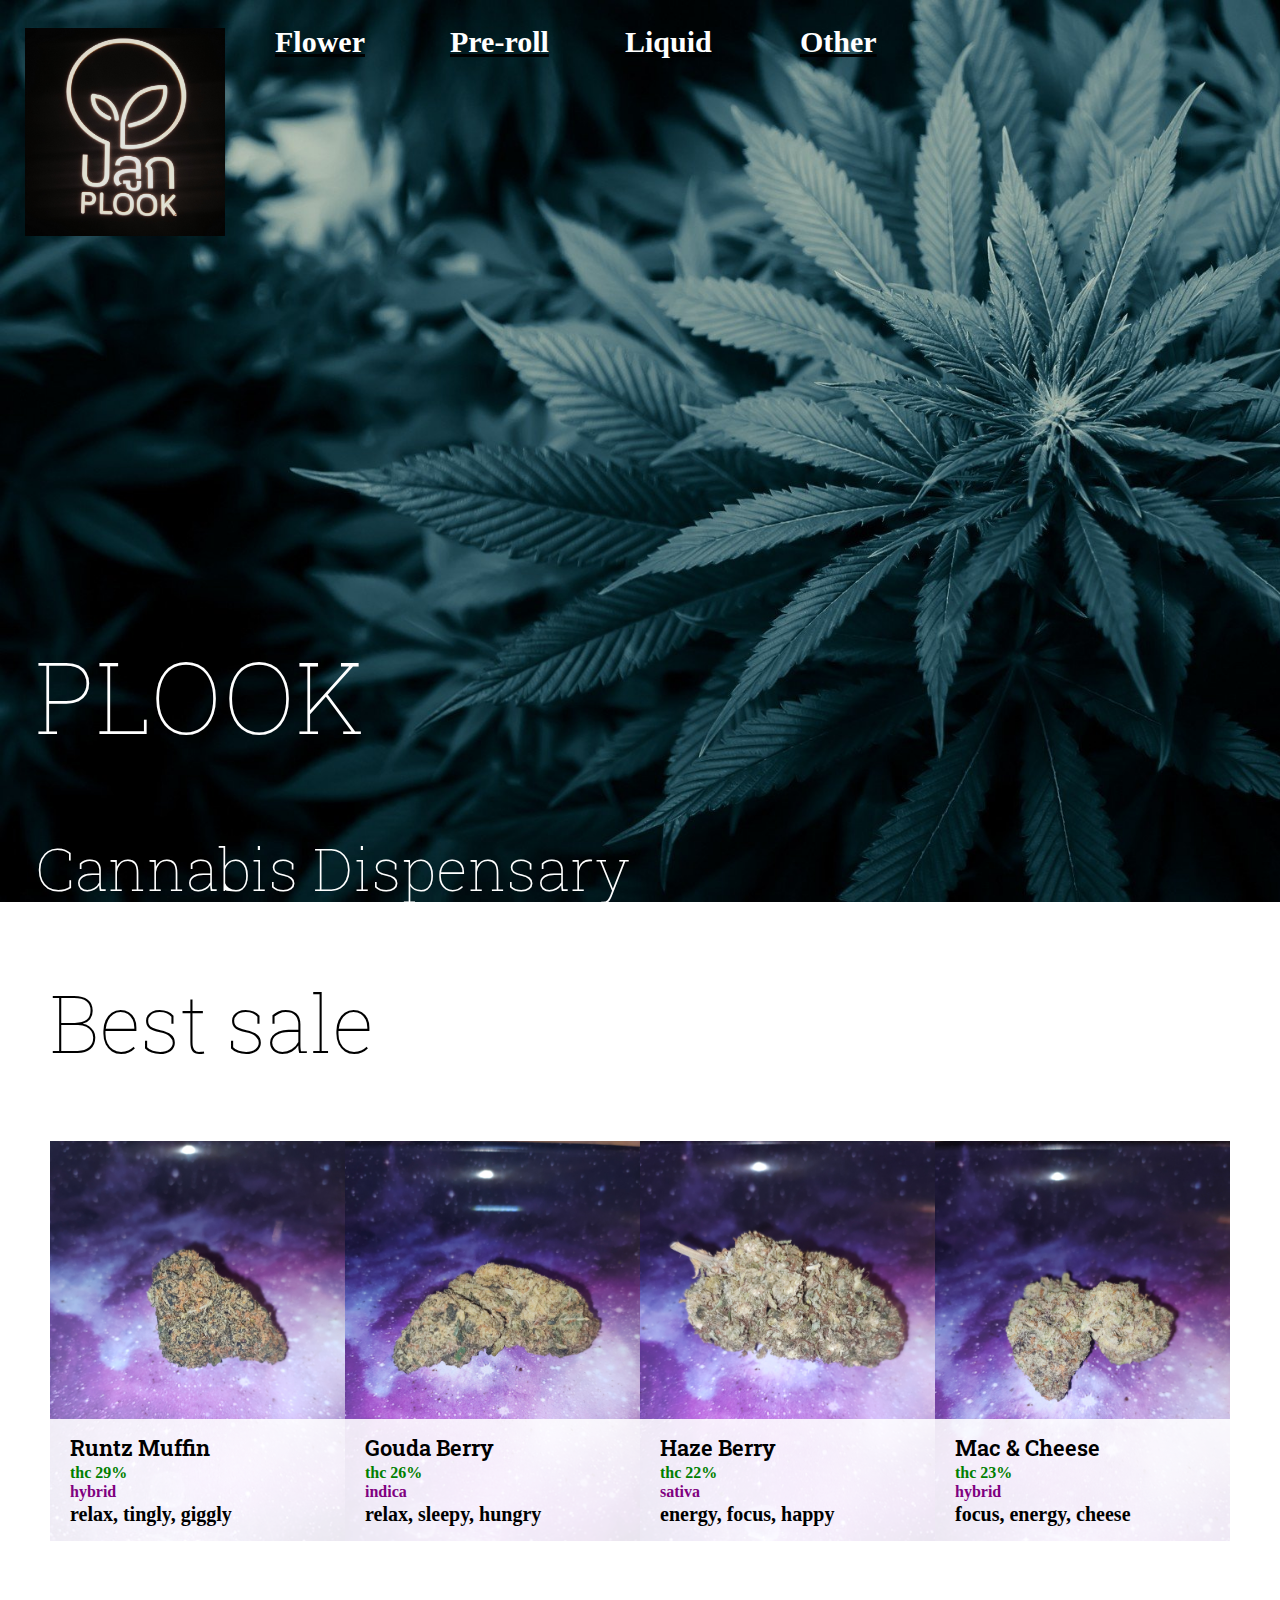
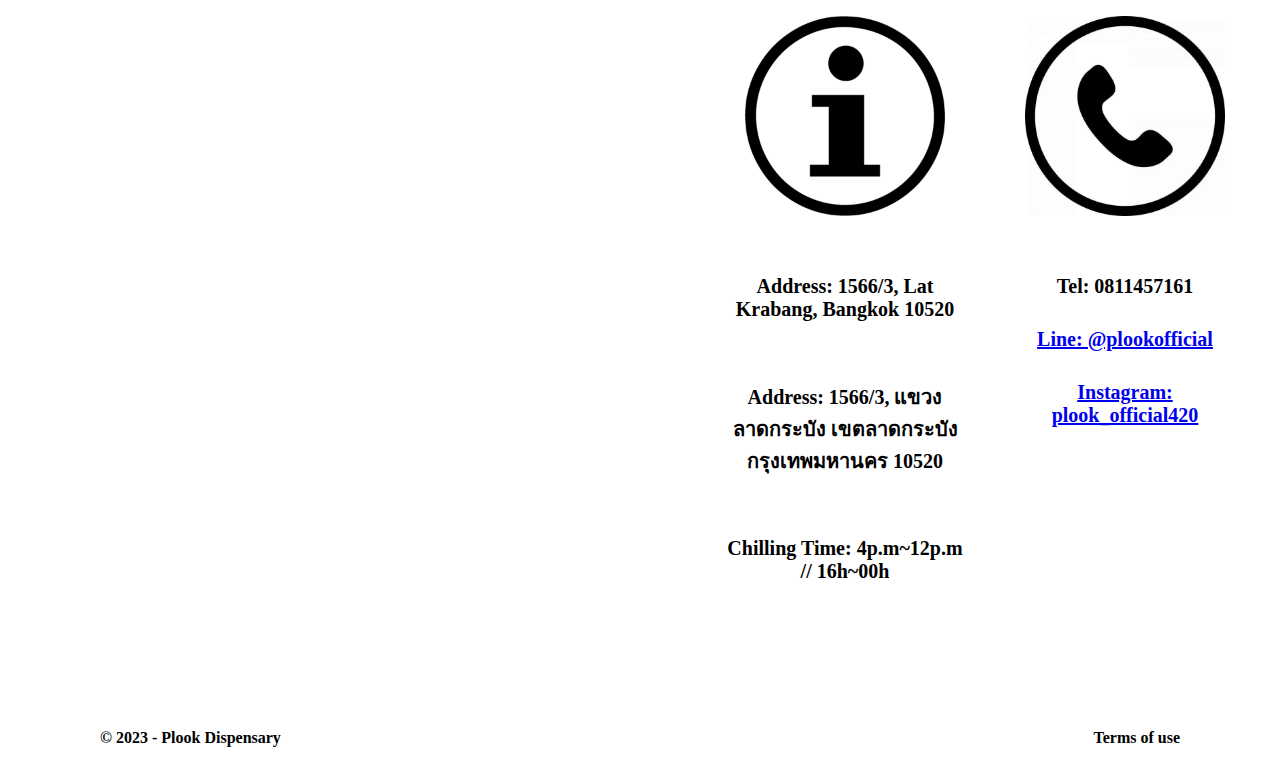
<file: index.html>
<!DOCTYPE html>
<html lang="en">
<head>
    <meta charset="UTF-8">
    <meta name="viewport" content="width=device-width, initial-scale=1.0">
    <title>Plook Dispensary</title>
    <link rel="stylesheet" href="css/styles.css">
    <script src="https://cdnjs.cloudflare.com/ajax/libs/font-awesome/6.2.1/css/all.min.css"></script>
    
</head>
<body>
    
    <section class="top-page">
        <header class="header">
            <img class="logo" src="images/src/logo.jpg" alt="logo">
            <nav class="nav">
                <a class="lien" href="flower.html"><li>Flower</li></a>
                <a class="lien" href="pre-roll.html"><li>Pre-roll</li></a>
                <a class="lien" href="liquid.html"><li>Liquid</li></a>
                <a class="lien" href="other.html"><li>Other</li></a>
            </nav>
        </header>
        <div class="landing-page">
            <h1 class="plook">PLOOK</h1>
            <h1 class="big-title">Cannabis Dispensary</h1>
        </div>
    </section>

    <section class="best-items">
        <h2 class="section-title">Best sale</h2>
        <div class="best-sells">
            <a class="weedbox weed1 no-grid">
                <div class="weed-details">
                    <p class="weed-name">Runtz Muffin</p>
                    <p class="weed-thc">thc 29%</p>
                    <p class="weed-info">hybrid</p>
                    <p class="weed-effect">relax, tingly, giggly</p>
                </div>
            </a>
            <a class="weedbox weed2 no-grid">
                <div class="weed-details">
                    <p class="weed-name">Gouda Berry</p>
                    <p class="weed-thc">thc 26%</p>
                    <p class="weed-info">indica</p>
                    <p class="weed-effect">relax, sleepy, hungry</p>
                </div>
            </a>
            <a class="weedbox weed3 no-grid">
                <div class="weed-details">
                    <p class="weed-name">Haze Berry</p>
                    <p class="weed-thc">thc 22%</p>
                    <p class="weed-info">sativa</p>
                    <p class="weed-effect">energy, focus, happy</p>
                </div>
            </a>
            <a class="weedbox weed4 no-grid">
                <div class="weed-details">
                    <p class="weed-name">Mac & Cheese</p>
                    <p class="weed-thc">thc 23%</p>
                    <p class="weed-info">hybrid</p>
                    <p class="weed-effect">focus, energy, cheese</p>
                </div>
            </a>
        </div>
    </section>  

    <section class="services">
        <div class="service-item">
            <p class="service-details"><iframe src="https://www.google.com/maps/embed?pb=!1m18!1m12!1m3!1d15504.358188410235!2d100.76617405!3d13.7130261!2m3!1f0!2f0!3f0!3m2!1i1024!2i768!4f13.1!3m3!1m2!1s0x311d67afbfbde10d%3A0xdad2f6b42aa7cdda!2zUGxvb2sgQ2FubmFiaXMgRGlzcGVuc2FyeSDguIHguLHguI3guIrguLLguKXguLLguJTguIHguKPguLDguJrguLHguIc!5e0!3m2!1sfr!2sth!4v1688044737205!5m2!1sfr!2sth" width="600" height="450" style="border:0;" allowfullscreen="" loading="lazy" referrerpolicy="no-referrer-when-downgrade"></iframe></p>
        </div>
        <div class="service-item">
            <i><img class="info-icon" src="images/serviceinfo.png"
                alt="click and collect"></i>
            <p class="service-details">Address: 1566/3, Lat Krabang, Bangkok 10520</p>
            <p class="service-details">Address: 1566/3, แขวงลาดกระบัง เขตลาดกระบัง กรุงเทพมหานคร 10520</p>
            <p class="service-details">Chilling Time: 4p.m~12p.m // 16h~00h</p>
        </div>
        <div class="service-items">
            <i><img  class="contact-icon" src="images/servicecontact.jpg" alt="contact info"></i>
            <p class="service-details">Tel: 0811457161</p>
            <a href="https://lin.ee/xaRM08v"><p class="service-details">Line: @plookofficial</p></a>
            <a href="https://www.instagram.com/plook_official420/"><p class="service-details">Instagram: plook_official420</p></a>
        </div>
    </section>

        <section class="comment">
            <div class='sk-ww-google-reviews' data-embed-id='157823'></div>
            <script src='https://widgets.sociablekit.com/google-reviews/widget.js' async defer></script>
    </section> 
    <footer>
        <p class="copyright">&copy; 2023 - Plook Dispensary</p>
        <a href="terms-of-use.html" class="cgv">Terms of use</a>
    </footer>
</body>
</html>
</file>
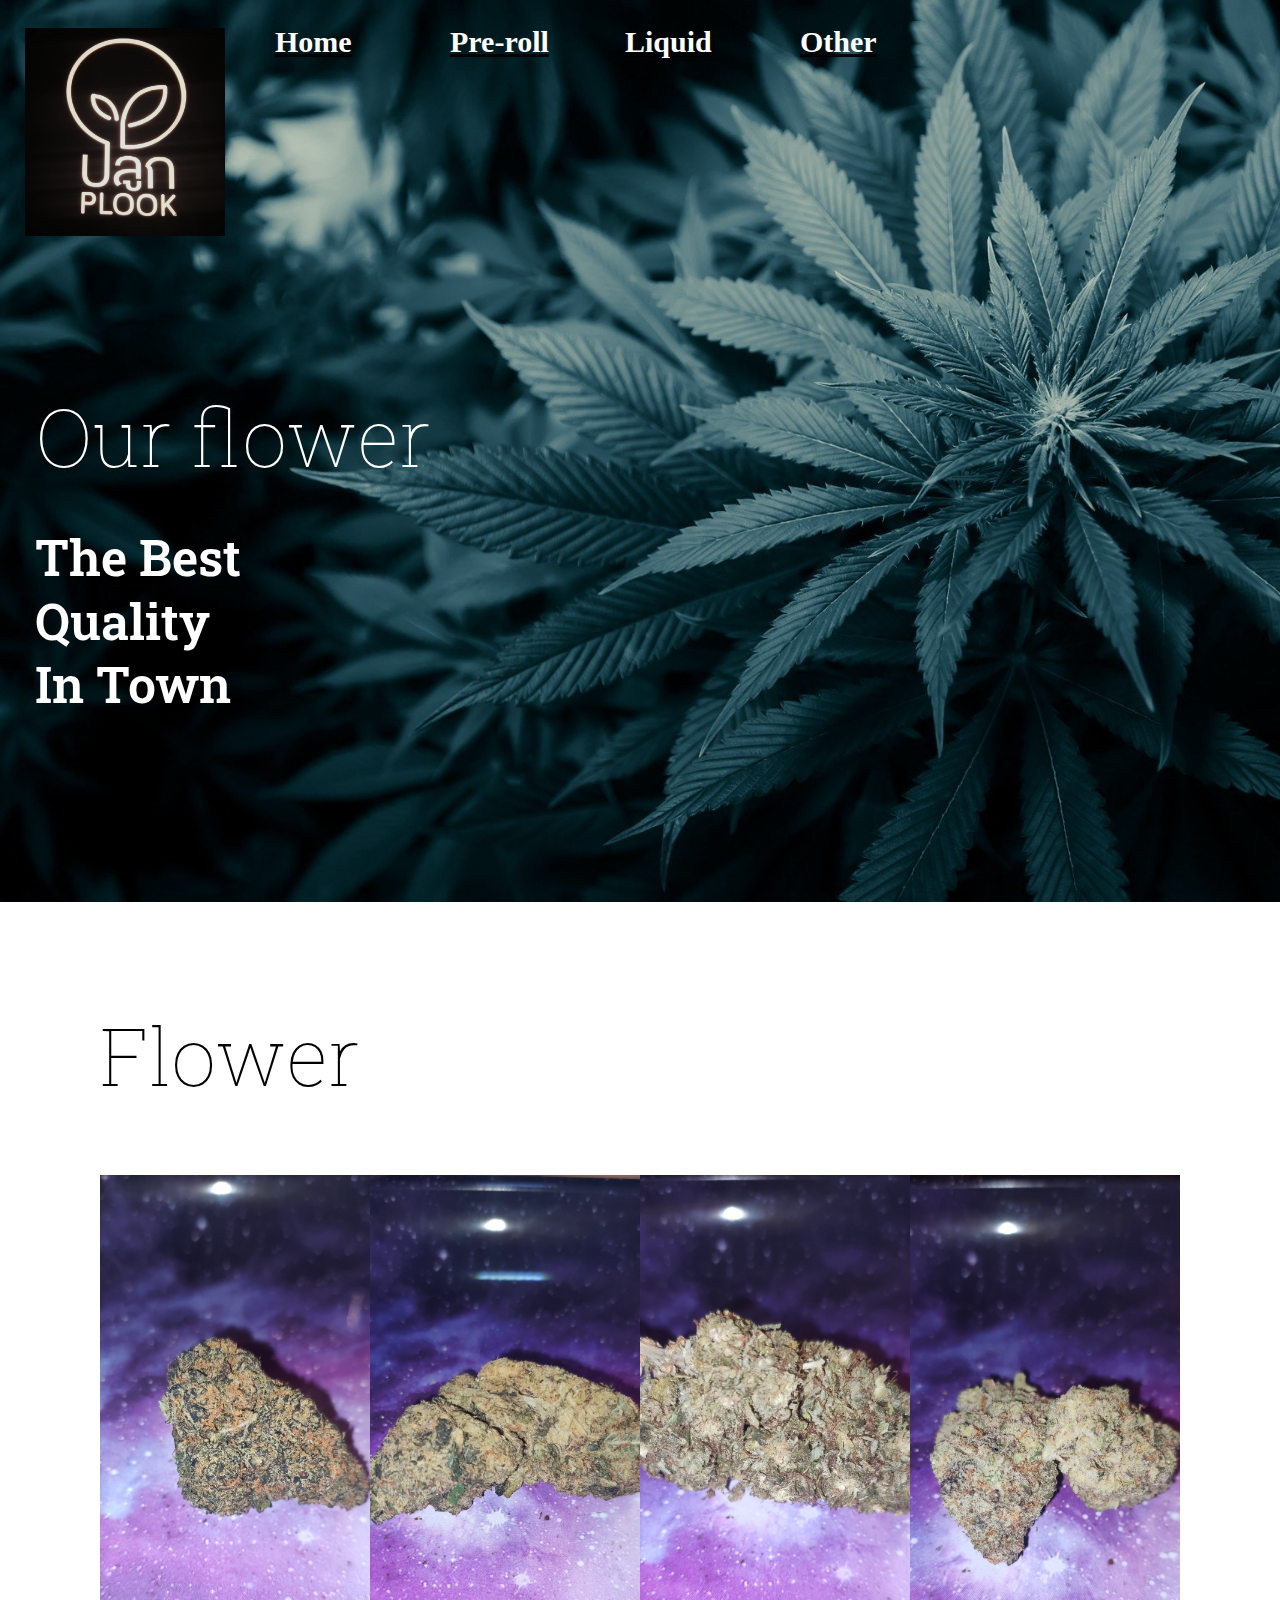
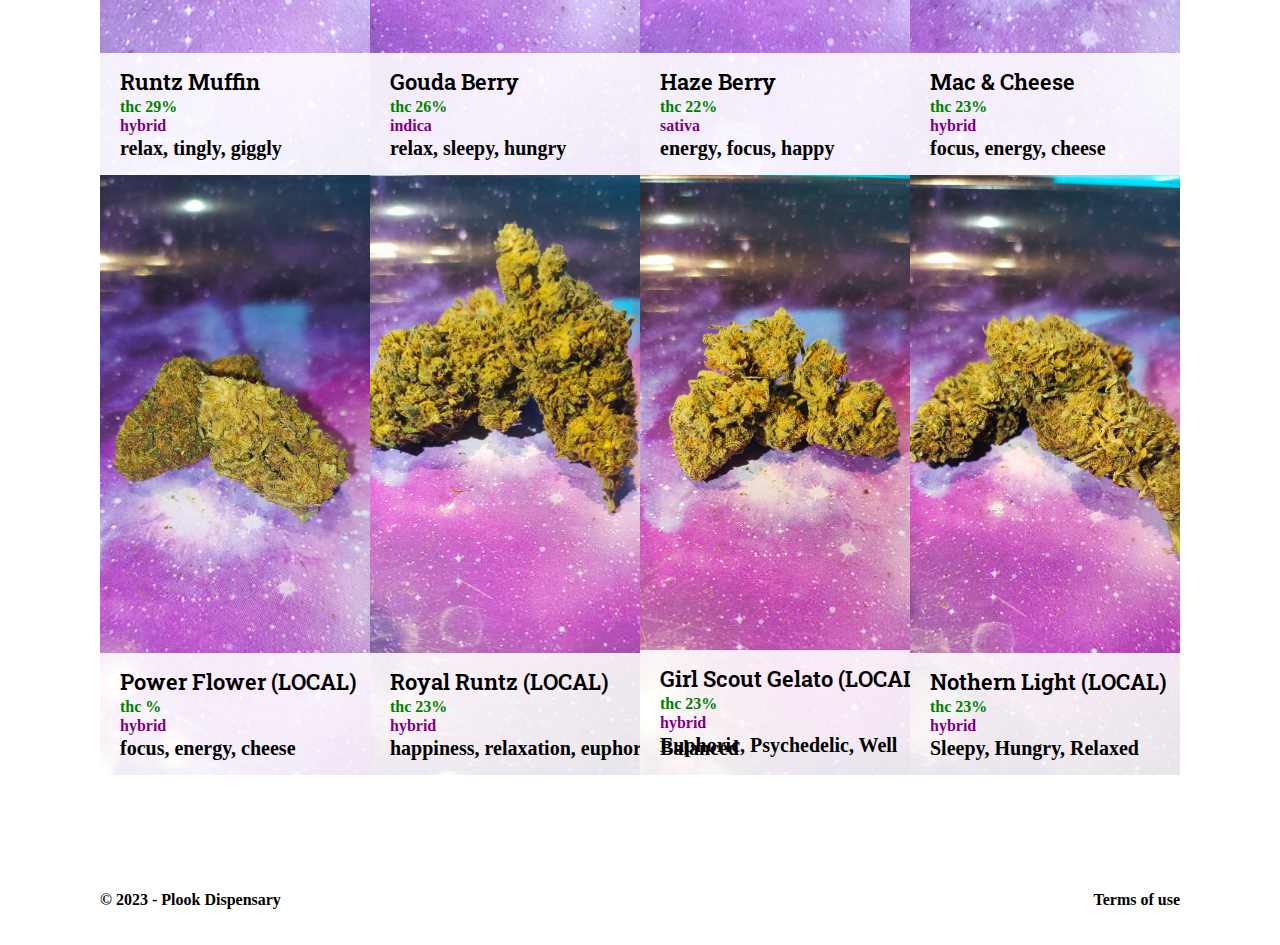
<file: flower.html>
<!DOCTYPE html>
<html lang="en">
<head>
    <meta charset="UTF-8">
    <meta name="viewport" content="width=device-width, initial-scale=1.0">
    <title>Plook Dispensary</title>
    <link rel="stylesheet" href="css/flower.css">
    <script src="https://cdnjs.cloudflare.com/ajax/libs/font-awesome/6.2.1/css/all.min.css"></script>
    
</head>
<body>
    <section class="top-page">
        <header class="header">
            <img class="logo" src="images/src/logo.jpg" alt="logo">
            <nav class="nav">
                <a class="lien" href="index.html"><li>Home</li></a>
                <a class="lien" href="pre-roll.html"><li>Pre-roll</li></a>
                <a class="lien" href="liquid.html"><li>Liquid</li></a>
                <a class="lien" href="other.html"><li>Other</li></a>
            </nav>
        </header>
        <div class="landing-page">
            <h1 class="big-title">Our flower</h1>
            <h1 class="small-title">The Best </h1>
            <h1 class="small-title">Quality</h1>
            <h1 class="small-title">In Town</h1>
        </div>
    </section>

    <section class="all-flower">
        <h2 class="section-title">
            Flower
        </h2>
        <div class="plant-grid">
            <a class="plant-grid1 weedbox">
                <div class="weed-details">
                    <p class="weed-name">Runtz Muffin</p>
                    <p class="weed-thc">thc 29%</p>
                    <p class="weed-info">hybrid</p>
                    <p class="weed-effect">relax, tingly, giggly</p>
                </div></a>
            <a class="plant-grid2 weedbox">
                <div class="weed-details">
                    <p class="weed-name">Gouda Berry</p>
                    <p class="weed-thc">thc 26%</p>
                    <p class="weed-info">indica</p>
                    <p class="weed-effect">relax, sleepy, hungry</p>
                </div></a>
            <a class="plant-grid3 weedbox">
                <div class="weed-details">
                    <p class="weed-name">Haze Berry</p>
                    <p class="weed-thc">thc 22%</p>
                    <p class="weed-info">sativa</p>
                    <p class="weed-effect">energy, focus, happy</p>
                </div></a>
            <a class="plant-grid4 weedbox">
                <div class="weed-details">
                    <p class="weed-name">Mac & Cheese</p>
                    <p class="weed-thc">thc 23%</p>
                    <p class="weed-info">hybrid</p>
                    <p class="weed-effect">focus, energy, cheese</p>
                </div></a>
            <a class="plant-grid5 weedbox">
                <div class="weed-details">
                    <p class="weed-name">Power Flower (LOCAL)</p>
                    <p class="weed-thc">thc %</p>
                    <p class="weed-info">hybrid</p>
                    <p class="weed-effect">focus, energy, cheese</p>
                </div></a>
            <a class="plant-grid6 weedbox">
                <div class="weed-details">
                    <p class="weed-name">Royal Runtz (LOCAL)</p>
                    <p class="weed-thc">thc 23%</p>
                    <p class="weed-info">hybrid</p>
                    <p class="weed-effect">happiness, relaxation, euphoria</p>
                </div></a>
            <a class="plant-grid7 weedbox">
                <div class="weed-details">
                    <p class="weed-name">Girl Scout Gelato (LOCAL)</p>
                    <p class="weed-thc">thc 23%</p>
                    <p class="weed-info">hybrid</p>
                    <p class="weed-effect">Euphoric, Psychedelic, Well Balanced</p>
                </div></a>
            <a class="plant-grid8 weedbox">
                <div class="weed-details">
                    <p class="weed-name">Nothern Light (LOCAL)</p>
                    <p class="weed-thc">thc 23%</p>
                    <p class="weed-info">hybrid</p>
                    <p class="weed-effect">Sleepy, Hungry, Relaxed</p>
                </div></a>
        </div>
    </section>


    <footer>
        <p class="copyright">&copy; 2023 - Plook Dispensary</p>
        <a href="terms-of-use.html" class="cgv">Terms of use</a>
    </footer>
</body>
</html>
</file>
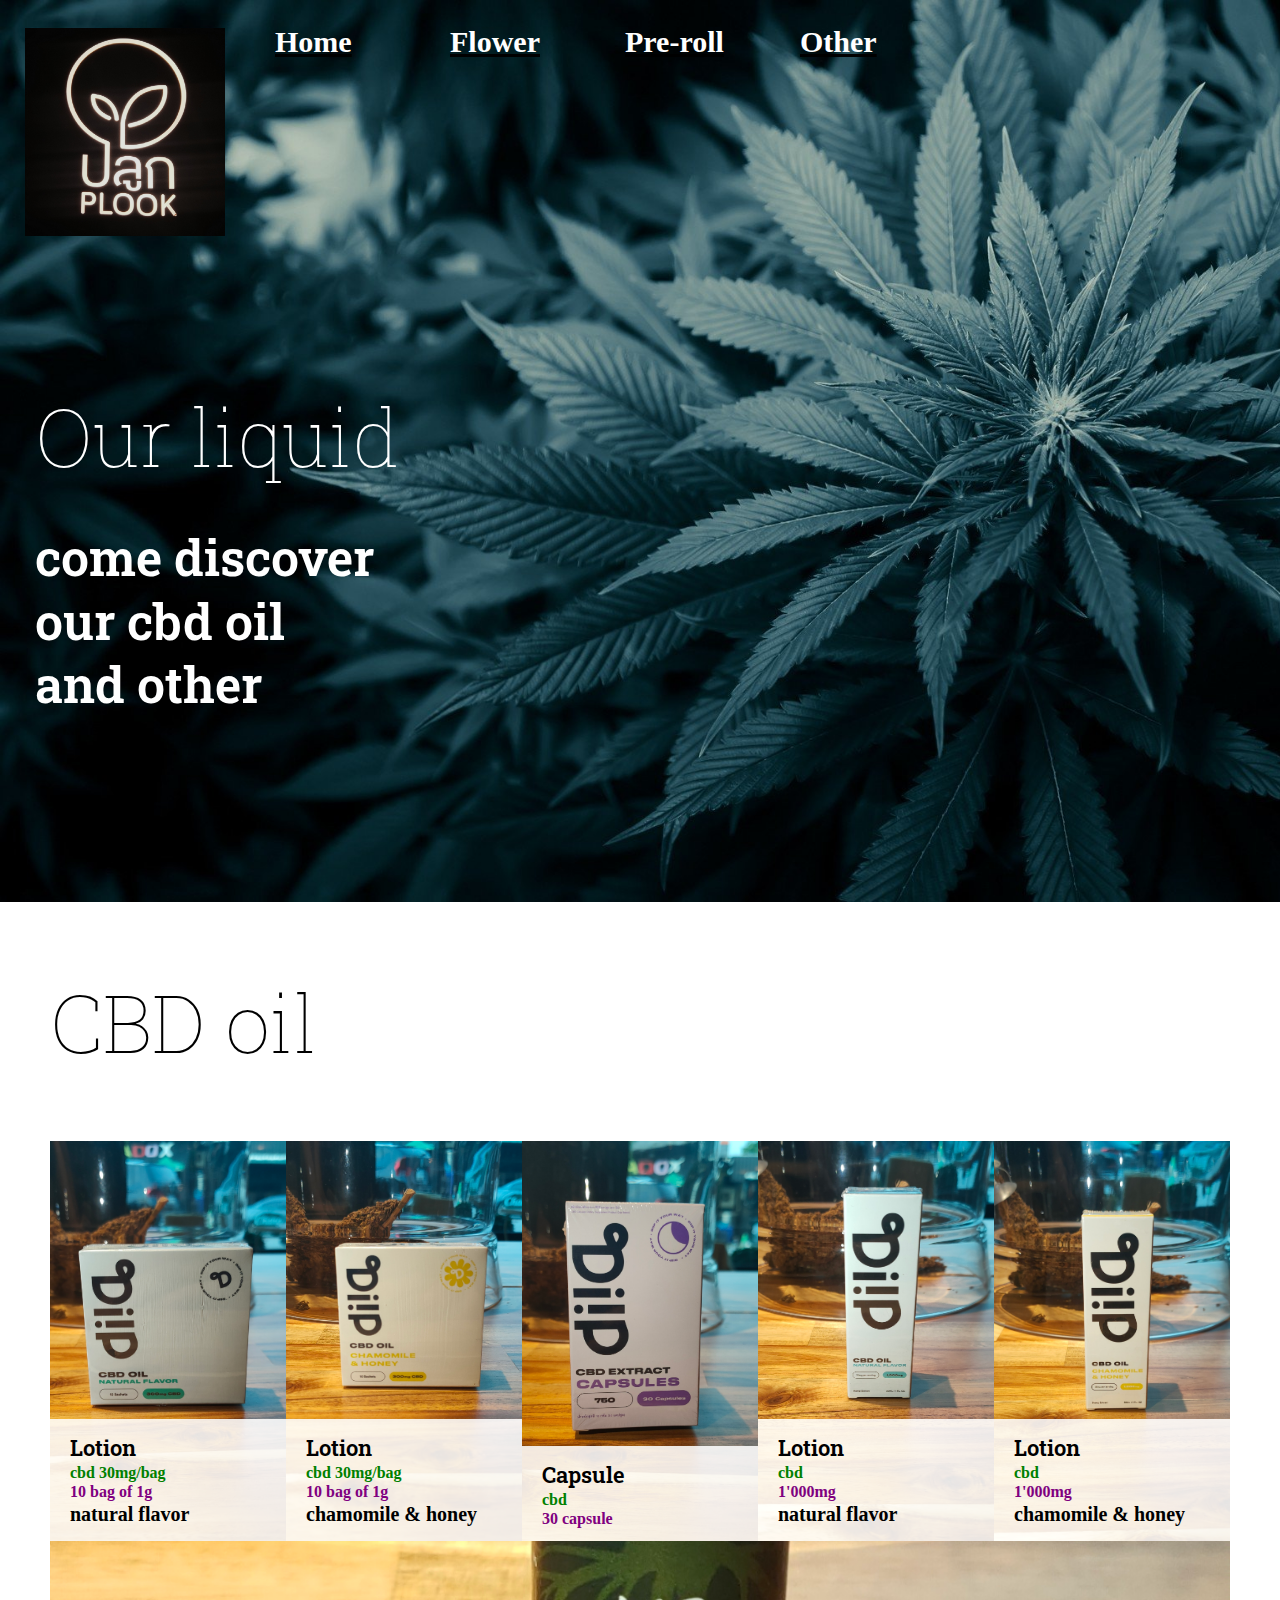
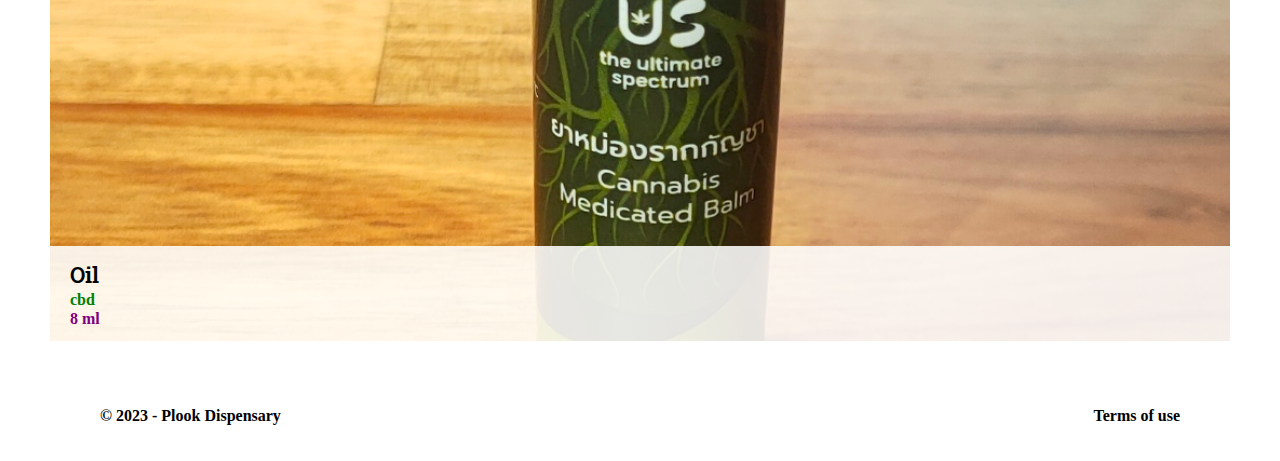
<file: liquid.html>
<!DOCTYPE html>
<html lang="en">
<head>
    <meta charset="UTF-8">
    <meta name="viewport" content="width=device-width, initial-scale=1.0">
    <title>Plook Dispensary</title>
    <link rel="stylesheet" href="css/liquid.css">
    <script src="https://cdnjs.cloudflare.com/ajax/libs/font-awesome/6.2.1/css/all.min.css"></script>
    
</head>
<body>
    <section class="top-page">
        <header class="header">
            <img class="logo" src="images/src/logo.jpg" alt="logo">
            <nav class="nav">
                <a class="lien" href="index.html"><li>Home</li></a>
                <a class="lien" href="flower.html"><li>Flower</li></a>
                <a class="lien" href="pre-roll.html"><li>Pre-roll</li></a>
                <a class="lien" href="other.html"><li>Other</li></a>
            </nav>
        </header>
        <div class="landing-page">
            <h1 class="big-title">Our liquid</h1>
            <h1 class="small-title">come discover</h1>
            <h1 class="small-title"> our cbd oil </h1>
            <h1 class="small-title">and other</h1>
    </section>

    <section class="liquid">
        <h2 class="section-title">CBD oil</h2>
        <div class="best-sells">
            <a class="weedbox weed1 no-grid">
                <div class="weed-details">
                    <p class="weed-name">Lotion</p>
                    <p class="weed-thc">cbd 30mg/bag</p>
                    <p class="weed-info">10 bag of 1g</p>
                    <p class="weed-effect">natural flavor</p>
                </div>
            </a>
            <a class="weedbox weed2 no-grid">
                <div class="weed-details">
                    <p class="weed-name">Lotion</p>
                    <p class="weed-thc">cbd 30mg/bag</p>
                    <p class="weed-info">10 bag of 1g</p>
                    <p class="weed-effect">chamomile & honey</p>
                </div>
            </a>
            <a class="weedbox weed3 no-grid">
                <div class="weed-details">
                    <p class="weed-name">Capsule</p>
                    <p class="weed-thc">cbd</p>
                    <p class="weed-info">30 capsule</p>
                    <!-- <p class="weed-effect">energy, focus, happy</p> -->
                </div>
            </a>
            <a class="weedbox weed4 no-grid">
                <div class="weed-details">
                    <p class="weed-name">Lotion</p>
                    <p class="weed-thc">cbd</p>
                    <p class="weed-info">1'000mg</p>
                    <p class="weed-effect">natural flavor</p>
                </div>
            </a><a class="weedbox weed5 no-grid">
                <div class="weed-details">
                    <p class="weed-name">Lotion</p>
                    <p class="weed-thc">cbd</p>
                    <p class="weed-info">1'000mg</p>
                    <p class="weed-effect">chamomile & honey</p>
                </div>
            </a><a class="weedbox weed6 no-grid">
                <div class="weed-details">
                    <p class="weed-name">Oil</p>
                    <p class="weed-thc">cbd</p>
                    <p class="weed-info">8 ml</p>
                    <!-- <p class="weed-effect">focus, energy, cheese</p> -->
                </div> 
            </a>
        </div>
    </section> 

    <footer>
        <p class="copyright">&copy; 2023 - Plook Dispensary</p>
        <a href="terms-of-use.html" class="cgv">Terms of use</a>
    </footer>
</body>
</html>
</file>
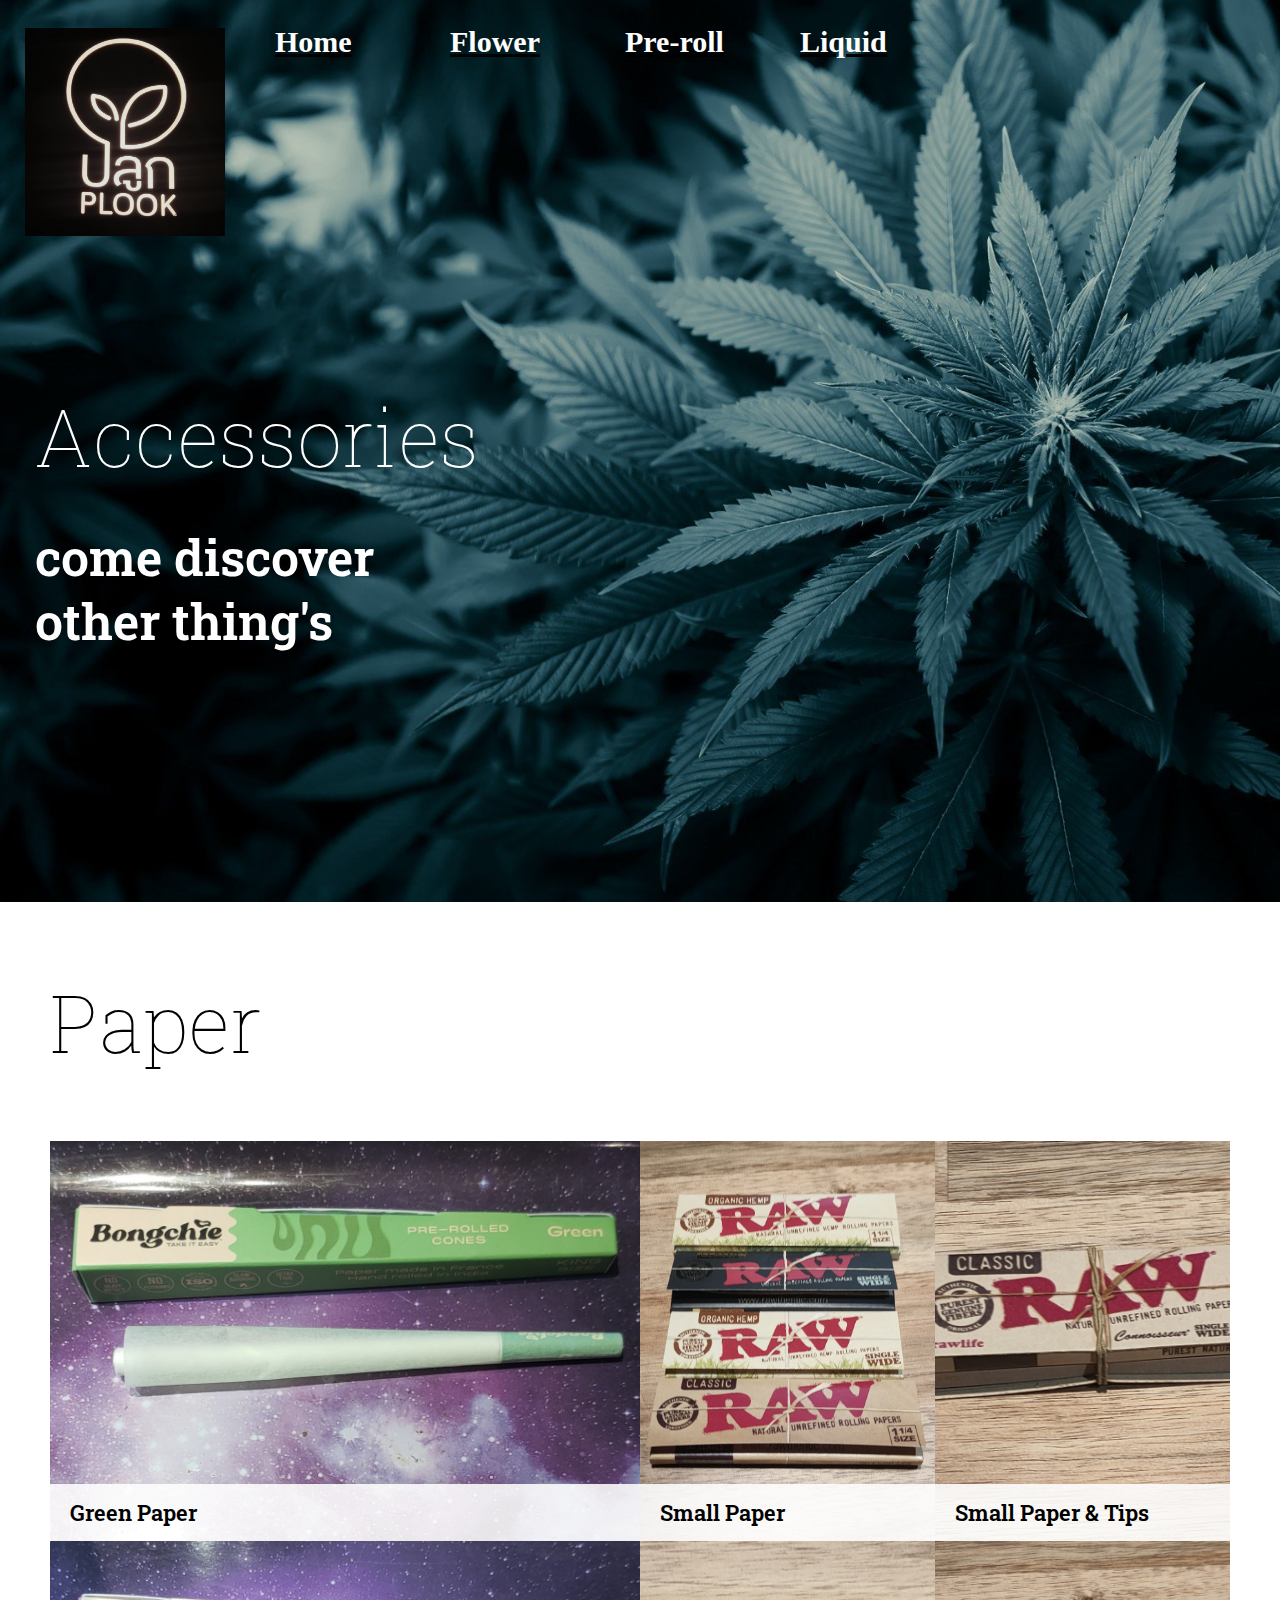
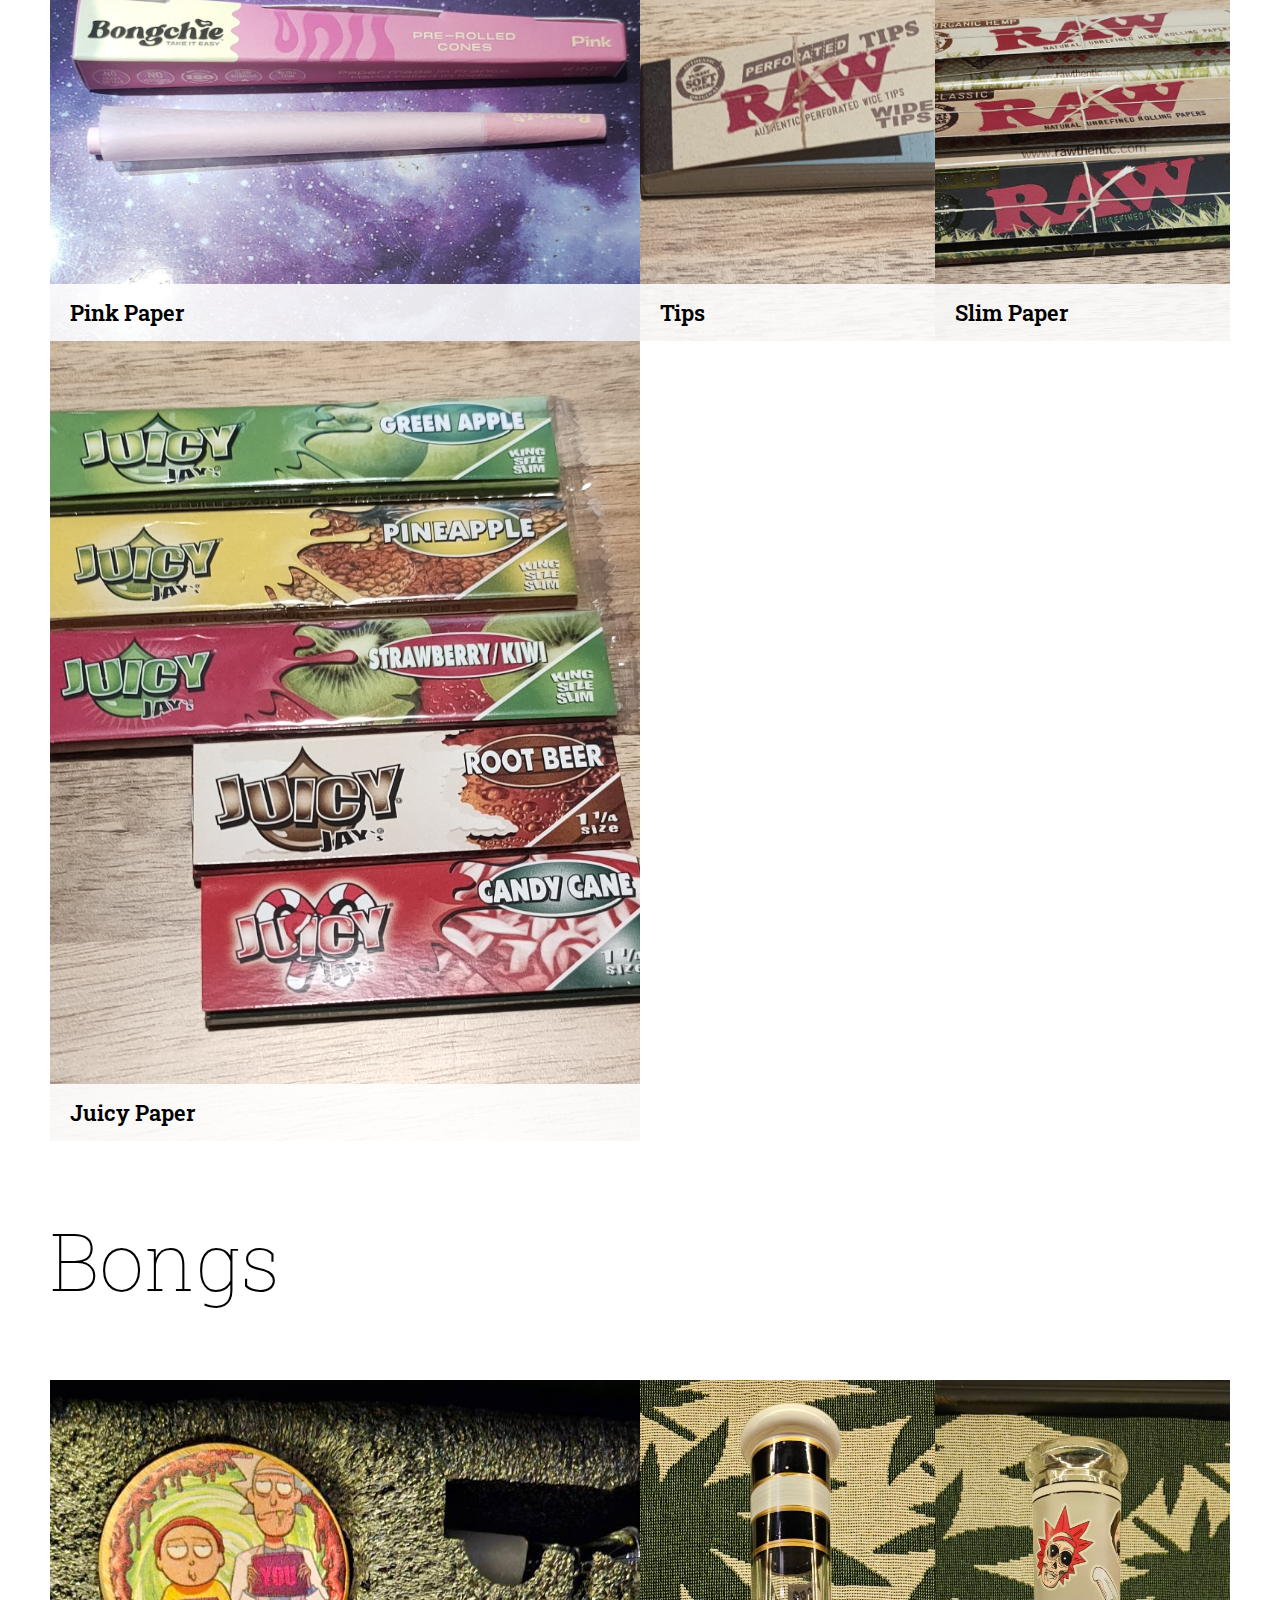
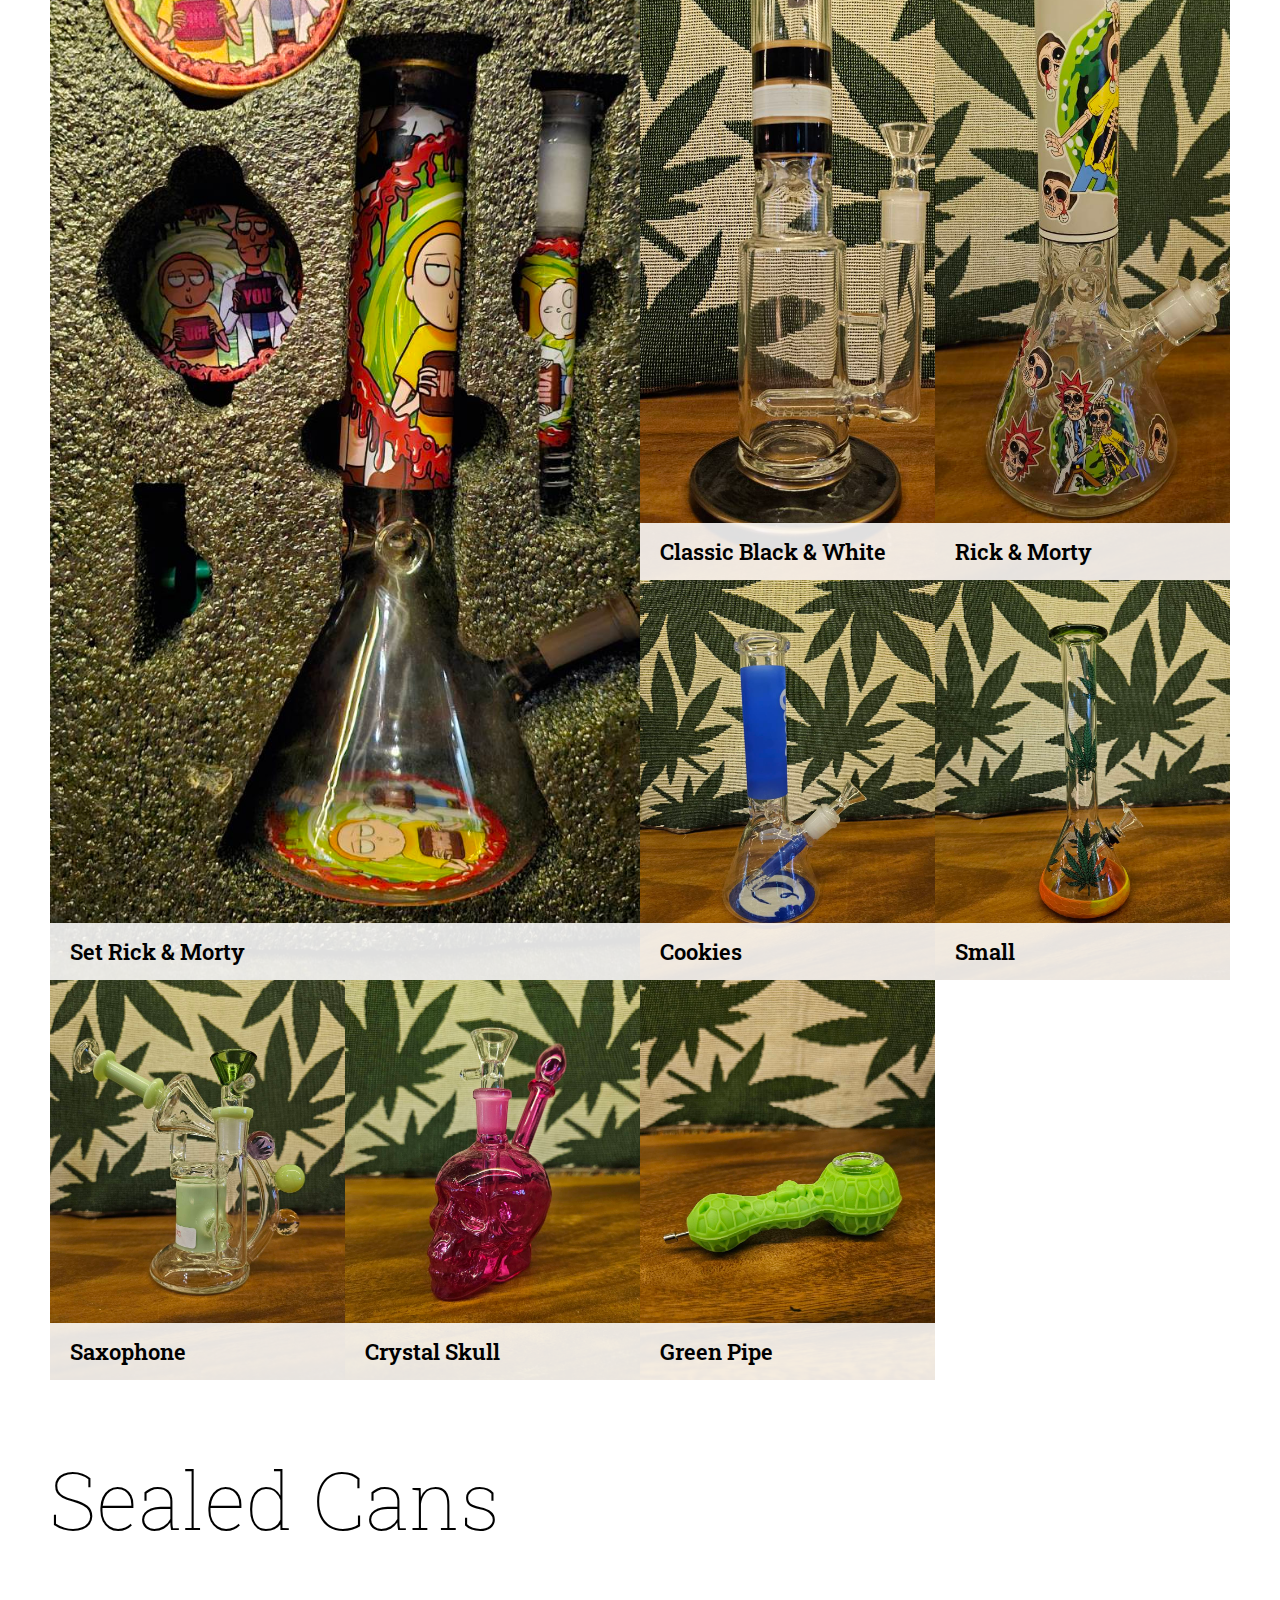
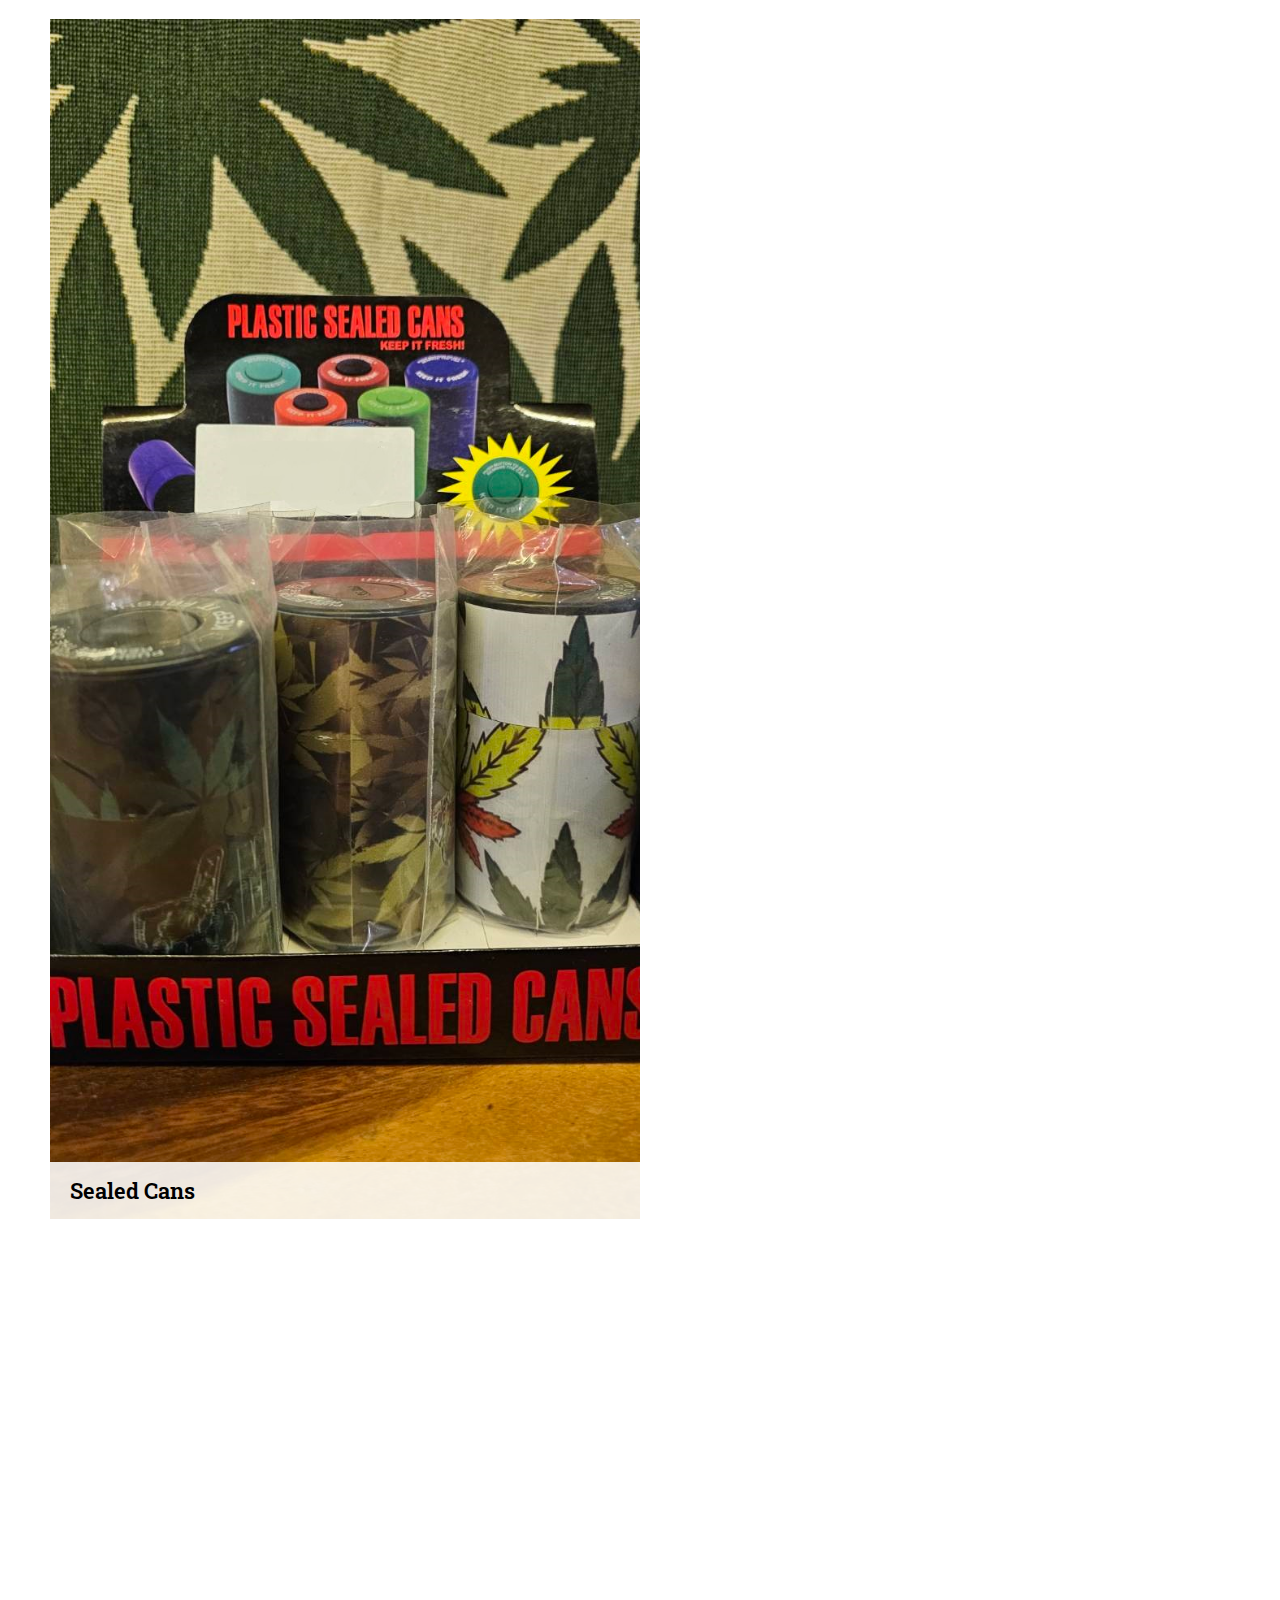
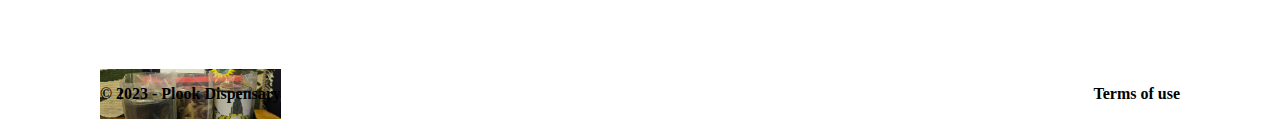
<file: other.html>
<!DOCTYPE html>
<html lang="en">
<head>
    <meta charset="UTF-8">
    <meta name="viewport" content="width=device-width, initial-scale=1.0">
    <title>Plook Dispensary</title>
    <link rel="stylesheet" href="css/other.css">
    <script src="https://cdnjs.cloudflare.com/ajax/libs/font-awesome/6.2.1/css/all.min.css"></script>

</head>
<body>
    <section class="top-page">
        <header class="header">
            <img class="logo" src="images/src/logo.jpg" alt="logo">
            <nav class="nav">
                <a class="lien" href="index.html"><li>Home</li></a>
                <a class="lien" href="flower.html"><li>Flower</li></a>
                <a class="lien" href="pre-roll.html"><li>Pre-roll</li></a>
                <a class="lien" href="liquid.html"><li>Liquid</li></a>
            </nav>
        </header>
        <div class="landing-page">
            <h1 class="big-title">Accessories</h1>
            <h1 class="small-title">come discover</h1>
            <h1 class="small-title">other thing's</h1>
    </section>
    
    <section class="other">
        <h2 class="section-title">
            Paper</h2>
        <div class="other-grid">
            <a class="other-grid1 weedbox">
                <div class="weed-details">
                    <p class="weed-name">Green Paper</p>
                    <!-- <p class="weed-thc">thc 29%</p>
                    <p class="weed-info">hybrid</p>
                    <p class="weed-effect">relax, tingly, giggly</p> -->
                </div>
            </a>
            <a class="other-grid2 weedbox">
                <div class="weed-details">
                    <p class="weed-name">Pink Paper</p>
                    <!-- <p class="weed-thc">thc 26%</p>
                    <p class="weed-info">indica</p>
                    <p class="weed-effect">relax, sleepy, hungry</p> -->
                </div>
            </a>
            <a class="other-grid3 weedbox">
                <div class="weed-details">
                    <p class="weed-name">Small Paper</p>
                    <!-- <p class="weed-thc">thc 22%</p>
                    <p class="weed-info">sativa</p>
                    <p class="weed-effect">energy, focus, happy</p> -->
                </div>
            </a>
            <a class="other-grid4 weedbox">
                <div class="weed-details">
                    <p class="weed-name">Small Paper & Tips</p>
                    <!-- <p class="weed-thc">thc 23%</p>
                    <p class="weed-info">hybrid</p>
                    <p class="weed-effect">focus, energy, cheese</p> -->
                </div>
            </a><a class="other-grid5 weedbox">
                <div class="weed-details">
                    <p class="weed-name">Tips</p>
                    <!-- <p class="weed-thc">thc 23%</p>
                    <p class="weed-info">hybrid</p>
                    <p class="weed-effect">focus, energy, cheese</p> -->
                </div>
            </a><a class="other-grid6 weedbox">
                <div class="weed-details">
                    <p class="weed-name">Slim Paper</p>
                    <!-- <p class="weed-thc">thc 23%</p>
                    <p class="weed-info">hybrid</p>
                    <p class="weed-effect">focus, energy, cheese</p> -->
                </div>
            </a><a class="other-grid7 weedbox">
                <div class="weed-details">
                    <p class="weed-name">Juicy Paper</p>
                    <!-- <p class="weed-thc">thc 23%</p>
                    <p class="weed-info">hybrid</p>
                    <p class="weed-effect">focus, energy, cheese</p> -->
                </div>
            </a>
        </div>
        
    </section> 

    <section class="bong">
        <h2 class="section-title">
            Bongs</h2>
        <div class="bong-grid">
            <a class="bong-grid1 weedbox">
                <div class="weed-details">
                    <p class="weed-name">Set Rick & Morty</p>
                    <!-- <p class="weed-thc">thc 29%</p>
                    <p class="weed-info">hybrid</p>
                    <p class="weed-effect">relax, tingly, giggly</p> -->
                </div>
            </a>
            <a class="bong-grid2 weedbox">
                <div class="weed-details">
                    <p class="weed-name">Classic Black & White</p>
                    <!-- <p class="weed-thc">thc 26%</p>
                    <p class="weed-info">indica</p>
                    <p class="weed-effect">relax, sleepy, hungry</p> -->
                </div>
            </a>
            <a class="bong-grid3 weedbox">
                <div class="weed-details">
                    <p class="weed-name">Rick & Morty</p>
                    <!-- <p class="weed-thc">thc 22%</p>
                    <p class="weed-info">sativa</p>
                    <p class="weed-effect">energy, focus, happy</p> -->
                </div>
            </a>
            <a class="bong-grid4 weedbox">
                <div class="weed-details">
                    <p class="weed-name">Cookies</p>
                    <!-- <p class="weed-thc">thc 23%</p>
                    <p class="weed-info">hybrid</p>
                    <p class="weed-effect">focus, energy, cheese</p> -->
                </div>
            </a><a class="bong-grid5 weedbox">
                <div class="weed-details">
                    <p class="weed-name">Small</p>
                    <!-- <p class="weed-thc">thc 23%</p>
                    <p class="weed-info">hybrid</p>
                    <p class="weed-effect">focus, energy, cheese</p> -->
                </div>
            </a><a class="bong-grid6 weedbox">
                <div class="weed-details">
                    <p class="weed-name">Saxophone</p>
                    <!-- <p class="weed-thc">thc 23%</p>
                    <p class="weed-info">hybrid</p>
                    <p class="weed-effect">focus, energy, cheese</p> -->
                </div>
            </a><a class="bong-grid7 weedbox">
                <div class="weed-details">
                    <p class="weed-name">Crystal Skull</p>
                    <!-- <p class="weed-thc">thc 23%</p>
                    <p class="weed-info">hybrid</p>
                    <p class="weed-effect">focus, energy, cheese</p> -->
                </div>
            </a>
            <a class="bong-grid8 weedbox">
                <div class="weed-details">
                    <p class="weed-name">Green Pipe</p>
                    <!-- <p class="weed-thc">thc 26%</p>
                    <p class="weed-info">indica</p>
                    <p class="weed-effect">relax, sleepy, hungry</p> -->
                </div>
            </a>
        </div>
        
    </section> 

    <section class="sealed">
        <h2 class="section-title">
            Sealed Cans</h2>
        <div class="sealed-grid">
            <a class="sealed-grid1 weedbox">
                <div class="weed-details">
                    <p class="weed-name">Sealed Cans</p>
                    <!-- <p class="weed-thc">thc 29%</p>
                    <p class="weed-info">hybrid</p>
                    <p class="weed-effect">relax, tingly, giggly</p> -->
                </div>
    </section>
    
    <footer>
        <p class="copyright">&copy; 2023 - Plook Dispensary</p>
        <a href="terms-of-use.html" class="cgv">Terms of use</a>
    </footer>
</body>
</html>
</file>
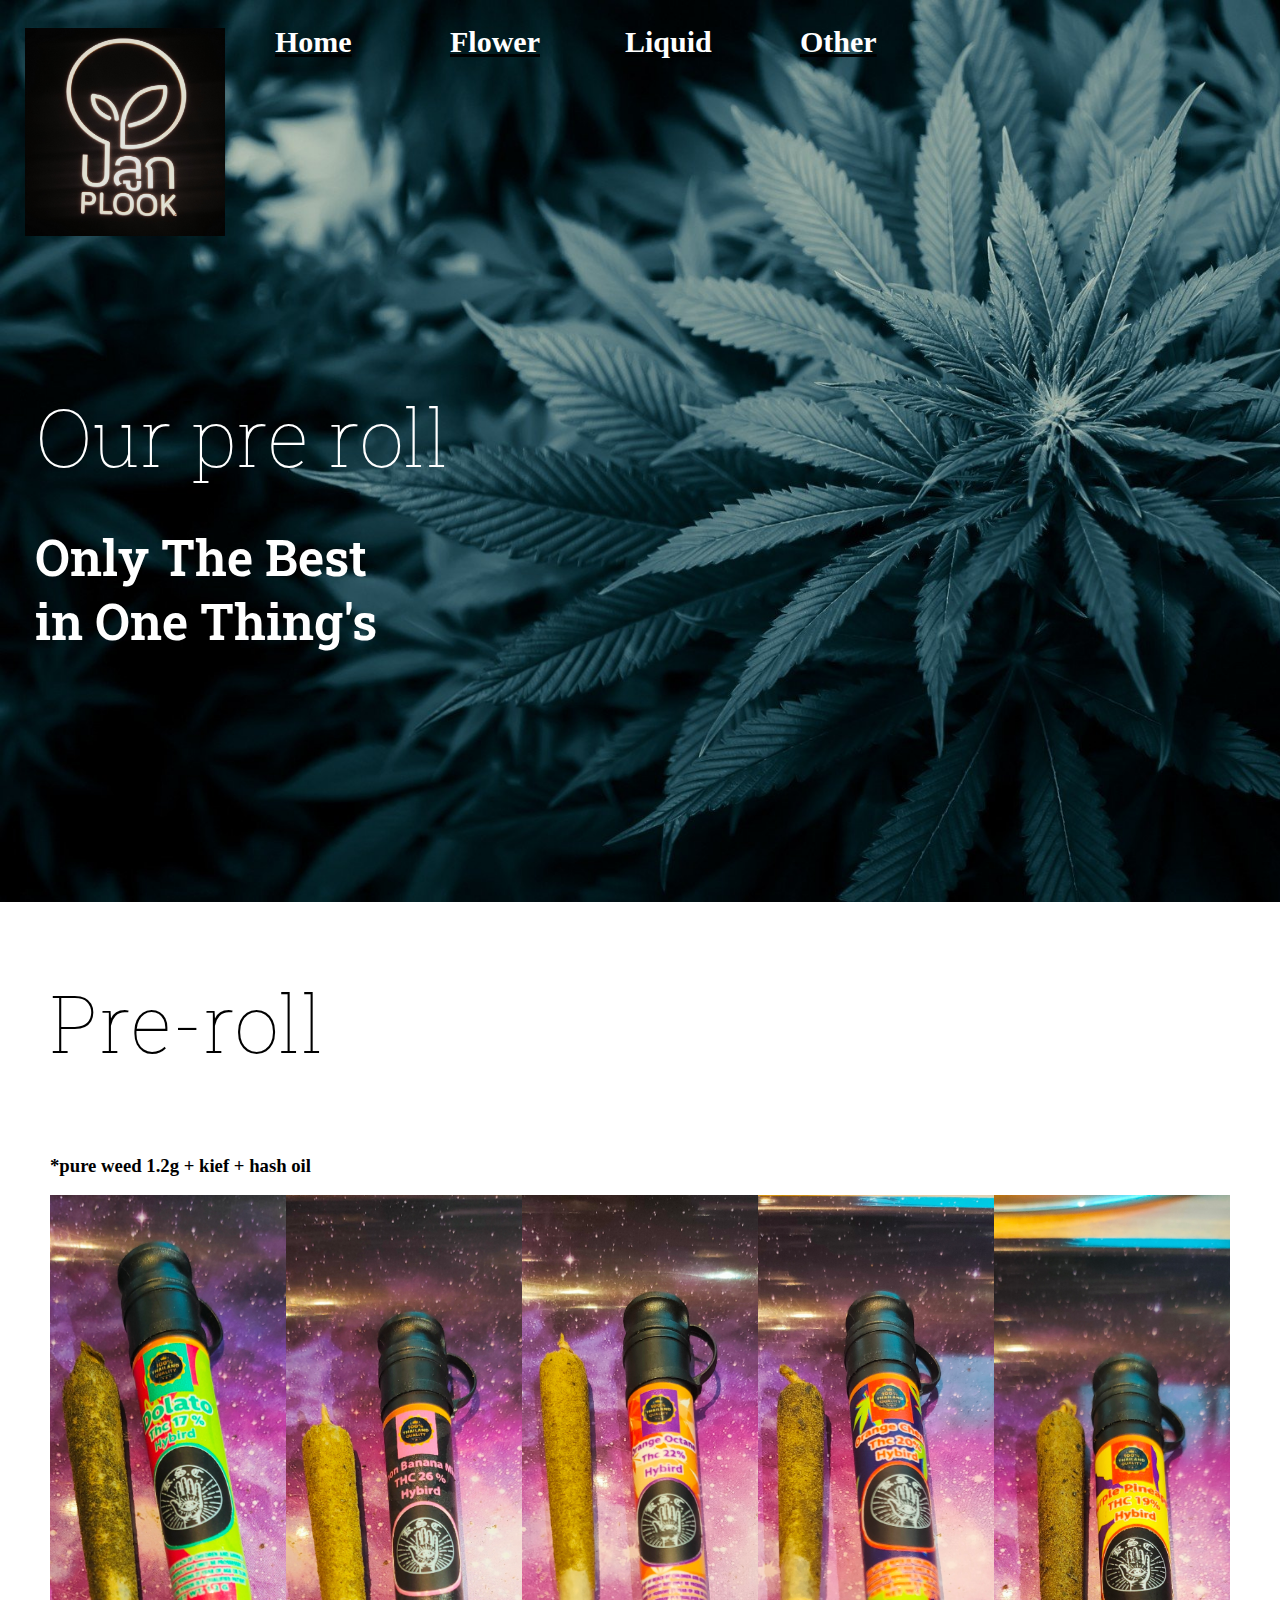
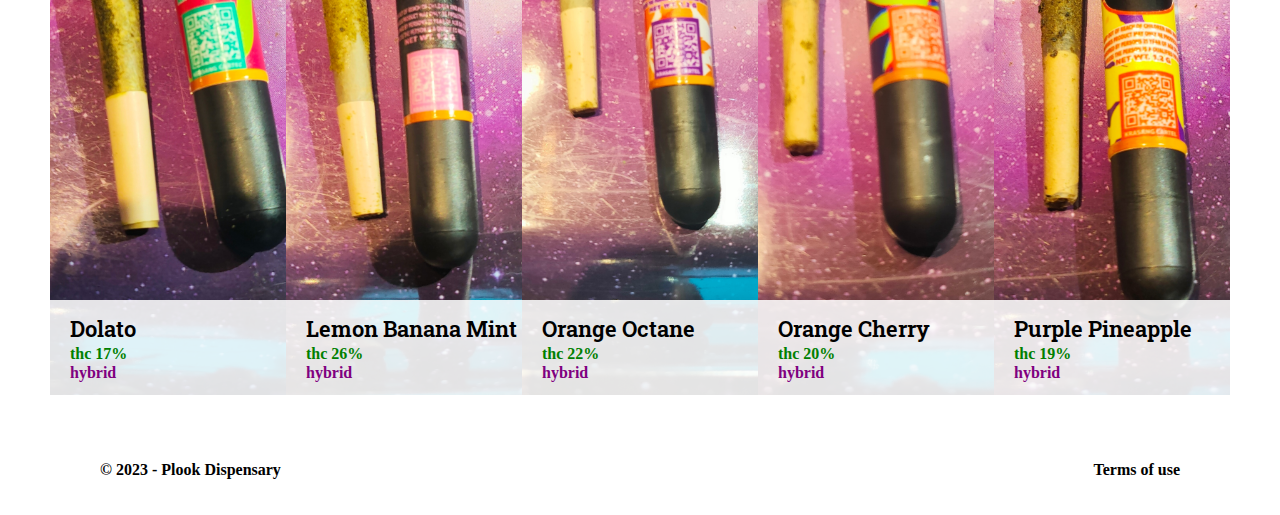
<file: pre-roll.html>
<!DOCTYPE html>
<html lang="en">
<head>
    <meta charset="UTF-8">
    <meta name="viewport" content="width=device-width, initial-scale=1.0">
    <title>Plook Dispensary</title>
    <link rel="stylesheet" href="css/pre-roll.css">
    <script src="https://cdnjs.cloudflare.com/ajax/libs/font-awesome/6.2.1/css/all.min.css"></script>
    
</head>
<body>
    <section class="top-page">
        <header class="header">
            <img class="logo" src="images/src/logo.jpg" alt="logo">
            <nav class="nav">
                <a class="lien" href="index.html"><li>Home</li></a>
                <a class="lien" href="flower.html"><li>Flower</li></a>
                <a class="lien" href="liquid.html"><li>Liquid</li></a>
                <a class="lien" href="other.html"><li>Other</li></a>
            </nav>
        </header>
        <div class="landing-page">
            <h1 class="big-title">Our pre roll</h1>
            <h1 class="small-title">Only The Best</h1>
            <h1 class="small-title">in One Thing's </h1>
    </section>

    <section class="pre-roll">
        <h2 class="section-title">Pre-roll 
            <p> <h3 class="compo">*pure weed 1.2g + kief + hash oil</h3></p>
        </h2>
        
        <div class="pre-roll-grid">
            <a class="pre-roll-grid1 weedbox">
                <div class="weed-details">
                    <p class="weed-name">Dolato</p>
                    <p class="weed-thc">thc 17%</p>
                    <p class="weed-info">hybrid</p>
                    <!-- <p class="weed-effect">relax, tingly, giggly</p> -->
                </div>
            </a>
            <a class="pre-roll-grid2 weedbox">
                <div class="weed-details">
                    <p class="weed-name">Lemon Banana Mint</p>
                    <p class="weed-thc">thc 26%</p>
                    <p class="weed-info">hybrid</p>
                    <!-- <p class="weed-effect">relax, sleepy, hungry</p> -->
                </div>
            </a>
            <a class="pre-roll-grid3 weedbox">
                <div class="weed-details">
                    <p class="weed-name">Orange Octane</p>
                    <p class="weed-thc">thc 22%</p>
                    <p class="weed-info">hybrid</p>
                    <!-- <p class="weed-effect">energy, focus, happy</p> -->
                </div>
            </a>
            <a class="pre-roll-grid4 weedbox">
                <div class="weed-details">
                    <p class="weed-name">Orange Cherry</p>
                    <p class="weed-thc">thc 20%</p>
                    <p class="weed-info">hybrid</p>
                    <!-- <p class="weed-effect">focus, energy, cheese</p> -->
                </div>
            </a><a class="pre-roll-grid5 weedbox">
                <div class="weed-details">
                    <p class="weed-name">Purple Pineapple</p>
                    <p class="weed-thc">thc 19%</p>
                    <p class="weed-info">hybrid</p>
                    <!-- <p class="weed-effect">focus, energy, cheese</p> -->
                </div>
            </a>
        </div>
    </section> 

    <footer>
        <p class="copyright">&copy; 2023 - Plook Dispensary</p>
        <a href="terms-of-use.html" class="cgv">Terms of use</a>
    </footer>
</body>
</html>
</file>
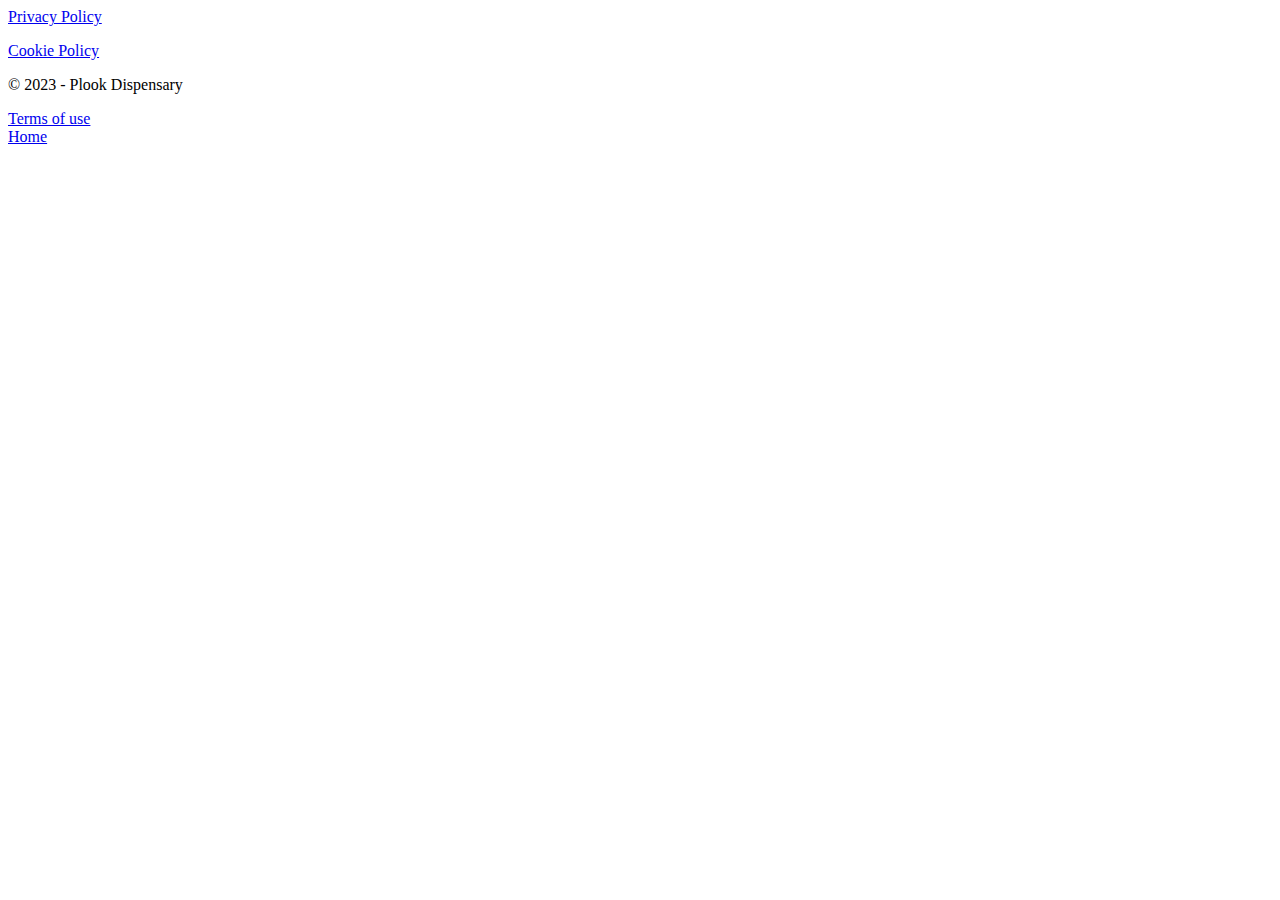
<file: terms-of-use.html>
<!DOCTYPE html>
<html lang="en">
<head>
    <meta charset="UTF-8">
    <meta name="viewport" content="width=device-width, initial-scale=1.0">
    <title>Document</title>
</head>
<body>
    <a href="https://www.iubenda.com/privacy-policy/34453329" class="iubenda-white iubenda-noiframe iubenda-embed iubenda-noiframe " title="Privacy Policy ">Privacy Policy</a><script type="text/javascript">(function (w,d) {var loader = function () {var s = d.createElement("script"), tag = d.getElementsByTagName("script")[0]; s.src="https://cdn.iubenda.com/iubenda.js"; tag.parentNode.insertBefore(s,tag);}; if(w.addEventListener){w.addEventListener("load", loader, false);}else if(w.attachEvent){w.attachEvent("onload", loader);}else{w.onload = loader;}})(window, document);</script>
    <p></p>
    <a href="https://www.iubenda.com/privacy-policy/34453329/cookie-policy" class="iubenda-white iubenda-noiframe iubenda-embed iubenda-noiframe " title="Cookie Policy ">Cookie Policy</a><script type="text/javascript">(function (w,d) {var loader = function () {var s = d.createElement("script"), tag = d.getElementsByTagName("script")[0]; s.src="https://cdn.iubenda.com/iubenda.js"; tag.parentNode.insertBefore(s,tag);}; if(w.addEventListener){w.addEventListener("load", loader, false);}else if(w.attachEvent){w.attachEvent("onload", loader);}else{w.onload = loader;}})(window, document);</script>



    <footer>
        <p class="copyright">&copy; 2023 - Plook Dispensary</p>
        <a href="terms-of-use.html" class="cgv">Terms of use</a>
        <br>
        <a href="index.html">Home</a>
    </footer>
</body>
</html>
</file>
<file: css/styles.css>
@import url('https://fonts.googleapis.com/css2?family=Montserrat+Subrayada&display=swap');
@import url(https://cdnjs.cloudflare.com/ajax/libs/font-awesome/6.2.1/css/all.min.css);
@import url('https://fonts.googleapis.com/css2?family=Roboto+Slab:wght@500&display=swap');

* {
    
}

body {
    margin: auto;
}

header.header {
    display: flex;
    align-items: center;
}

header.header img {
    width: 200px;
    /* height: 18vh; */
    
}

section.top-page {
    background-image: url(../images/src/background.jpg);
    background-size: cover;
    background-color: white;
    height: 94.7vh;
    padding: 25px;
}


/* page de bienvenue (landing page) */

.landing-page {
    padding: 90px 10px;
}

.big-title {
    color: white;
    font-size: 60px;
    font-family: 'Roboto Slab', serif;
    font-weight: 100;
    margin-top: 0px;
    
}

.plook {
    color: white;
    font-size: 100px;
    font-family: 'Roboto Slab', serif;
    font-weight: 100;
    margin-top: 300px;

}

.scroll-down {
    color: white;
    text-decoration: none;
    position: absolute;
    bottom: 30px;
}

/* menu de navigation */


nav.nav {
    display: flex;
    justify-content: space-between;
    list-style: none;
    width: 700px;
    margin-left: 50px;
    margin-bottom: 180px;
}

nav.nav li {
    color: white;
    list-style: none;
}

.lien {
    list-style: none;
    color: black;
    width: 200px;
    font-size: 30px;
    font-weight: 900;
}

/* service */

.services {
    display: flex;
    justify-content: space-evenly;
    margin-left: 300px;
    margin-right: 300px;
    margin: 30px;
}

.service-item {
    display: flex;
    align-items: center;
    flex-direction: column;
}

.magasin-icon {
    margin: 10px;
    font-size: 50px;
}

.contact-icon {
    margin: 25px;
    font-size: 50px;
    width: 200px;
}

.info-icon {
    margin: 25px;
    font-size: 50px;
    width: 200px;
}

.service-details {
    margin: 30px;
    font-weight: 900;
    text-align: center;
    font-size: 20px;
}

/*  best sells */

.section-title {
    font-size: 80px;
    font-family: 'Roboto Slab', serif;
    font-weight: 100;
    position: relative;
}

.section-title::before {
    content: "";
    position: absolute;
    width: 100px;
    height: 8px;
    bottom: 0;
}

.best-items {
    margin: 50px;
}

.best-sells {
    min-height: 200px;
    display: flex;
    flex-wrap: wrap;
}

.weedbox {
    position: relative;
    background-size: cover;
    background-position: center;
    justify-content: space-evenly;
}

.no-grid {
    min-width: 200px;
    height: 400px;
    justify-content: space-evenly;
    flex: 1;
}

.weed1 {
    background-image: url(../images/weed/runtz-muffin.jpg);
}

.weed2 {
    background-image: url(../images/weed/gouda-berry.jpg);
}

.weed3 {
    background-image: url(../images/weed/haze-berry.jpg);
}

.weed4 {
    background-image: url(../images/weed/mac-n-cheese.jpg);
}

.weed-details {
    position: absolute;
    width: 100%;
    bottom: 0;
    background-color: #FFFFFFDF;
    padding: 5px 20px;
}

.weed-name {
    font-family: 'Roboto Slab', serif;
    font-size: 22px;
    font-weight: 600;
    line-height: 3px;
}

.weed-thc {
    color: green;
    font-weight: 800;
    line-height: 3px;
}

.weed-info {
    color: purple;
    font-weight: 800;
    line-height: 3px;
}

.weed-effect {
    color: black;
    font-size: 20px;
    font-weight: 800;
    line-height: 3px;
    
    
}


.comment {
    margin: 100px;
}





/*  pied de page */

footer {
    display: flex;
    justify-content: space-between;
    align-items: center;
    margin: 20px 100px;
    font-weight: 600;
}

footer a.cgv {
    text-decoration: none;
    color: black;
}
</file>
<file: css/flower.css>
@import url('https://fonts.googleapis.com/css2?family=Montserrat+Subrayada&display=swap');
@import url(https://cdnjs.cloudflare.com/ajax/libs/font-awesome/6.2.1/css/all.min.css);
@import url('https://fonts.googleapis.com/css2?family=Roboto+Slab:wght@500&display=swap');

* {
    
}

body {
    margin: auto;
}

header.header {
    display: flex;
    align-items: center;
}

header.header img {
    width: 200px;
    /* height: 18vh; */
    
}

section.top-page {
    background-image: url(../images/src/background.jpg);
    background-size: cover;
    background-color: white;
    height: 94.7vh;
    padding: 25px;
}

/* page de bienvenue (landing page) */

.landing-page {
    padding: 90px 10px;
}

.big-title {
    color: white;
    font-size: 80px;
    font-family: 'Roboto Slab', serif;
    font-weight: 100;
}

.small-title {
    color: white;
    font-family: 'Roboto Slab', serif;
    font-size: 50px;
    font-weight: 600;
    line-height: 30px;
}

/* menu de navigation */

nav.nav {
    display: flex;
    justify-content: space-between;
    list-style: none;
    width: 700px;
    margin-left: 50px;
    margin-bottom: 180px;
}

nav.nav li {
    color: white;
    list-style: none;
}

.lien {
    list-style: none;
    color: black;
    width: 200px;
    font-size: 30px;
    font-weight: 900;
}

/*  best sells */

.section-title {
    font-size: 80px;
    font-family: 'Roboto Slab', serif;
    font-weight: 100;
    position: relative;
}

.section-title::before {
    content: "";
    position: absolute;
    width: 100px;
    height: 8px;
    bottom: 0;
}


.weedbox {
    position: relative;
    background-size: cover;
    background-position: center;
    justify-content: space-evenly;
}

.all-flower {
    margin: 100px;
}


.plant-grid {
    display: grid;
    grid-template-columns: repeat(4, 1fr);
    grid-template-rows: repeat(2, 600px);
}

.plant-grid1 {
    background-image: url(../images/weed/runtz-muffin.jpg);
    
}

.plant-grid2 {
    background-image: url(../images/weed/gouda-berry.jpg);
}

.plant-grid3 {
    background-image: url(../images/weed/haze-berry.jpg);
}

.plant-grid4 {
    background-image: url(../images/weed/mac-n-cheese.jpg);
}

.plant-grid5 {
    background-image: url(../images/weed/power-flower.jpg);
}

.plant-grid6 {
    background-image: url(../images/weed/royal-runtz.jpg);
}

.plant-grid7 {
    background-image: url(../images/weed/girl-scout-gelato.jpg);
}

.plant-grid8 {
    background-image: url(../images/weed/nothern-light.jpg);
}

.weed-details {
    position: absolute;
    width: 100%;
    bottom: 0;
    background-color: #FFFFFFDF;
    padding: 5px 20px;
}

.weed-name {
    font-family: 'Roboto Slab', serif;
    font-size: 22px;
    font-weight: 600;
    line-height: 3px;
}

.weed-thc {
    color: green;
    font-weight: 800;
    line-height: 3px;
}

.weed-info {
    color: purple;
    font-weight: 800;
    line-height: 3px;
}

.weed-effect {
    color: black;
    font-size: 20px;
    font-weight: 800;
    line-height: 3px;
}

/*  pied de page */

footer {
    display: flex;
    justify-content: space-between;
    align-items: center;
    margin: 20px 100px;
    font-weight: 600;
}

footer a.cgv {
    text-decoration: none;
    color: black;
}
</file>
<file: css/liquid.css>
@import url('https://fonts.googleapis.com/css2?family=Montserrat+Subrayada&display=swap');
@import url(https://cdnjs.cloudflare.com/ajax/libs/font-awesome/6.2.1/css/all.min.css);
@import url('https://fonts.googleapis.com/css2?family=Roboto+Slab:wght@500&display=swap');

* {
    
}

body {
    margin: auto;
}

header.header {
    display: flex;
    align-items: center;
}

header.header img {
    width: 200px;
    /* height: 18vh; */
    
}

section.top-page {
    background-image: url(../images/src/background.jpg);
    background-size: cover;
    background-color: white;
    height: 94.7vh;
    padding: 25px;
}

/* page de bienvenue (landing page) */

.landing-page {
    padding: 90px 10px;
}

.big-title {
    color: white;
    font-size: 80px;
    font-family: 'Roboto Slab', serif;
    font-weight: 100;
}

.small-title {
    color: white;
    font-family: 'Roboto Slab', serif;
    font-size: 50px;
    font-weight: 600;
    line-height: 30px;
}

/* menu de navigation */

nav.nav {
    display: flex;
    justify-content: space-between;
    list-style: none;
    width: 700px;
    margin-left: 50px;
    margin-bottom: 180px;
}

nav.nav li {
    color: white;
    list-style: none;
}

.lien {
    list-style: none;
    color: black;
    width: 200px;
    font-size: 30px;
    font-weight: 900;
}

/*  best sells */

.section-title {
    font-size: 80px;
    font-family: 'Roboto Slab', serif;
    font-weight: 100;
    position: relative;
}

.section-title::before {
    content: "";
    position: absolute;
    width: 100px;
    height: 8px;
    bottom: 0;
}

.liquid {
    margin: 50px;
}

.best-sells {
    min-height: 200px;
    display: flex;
    flex-wrap: wrap;
}

.weedbox {
    position: relative;
    background-size: cover;
    background-position: center;
    justify-content: space-evenly;
}

.no-grid {
    min-width: 200px;
    height: 400px;
    justify-content: space-evenly;
    flex: 1;
}

.weed1 {
    background-image: url(../images/liquid/oil-natural.jpg);
}

.weed2 {
    background-image: url(../images/liquid/oil-chamohoney.jpg);
}

.weed3 {
    background-image: url(../images/liquid/diip-caps.jpg);
}

.weed4 {
    background-image: url(../images/liquid/oil-natural-small.jpg);
}

.weed5 {
    background-image: url(../images/liquid/oil-chamohoney-small.jpg);
}

.weed6 {
    background-image: url(../images/liquid/oil-small.jpg);
}

.weed-details {
    position: absolute;
    width: 100%;
    bottom: 0;
    background-color: #FFFFFFDF;
    padding: 5px 20px;
}

.weed-name {
    font-family: 'Roboto Slab', serif;
    font-size: 22px;
    font-weight: 600;
    line-height: 3px;
}

.weed-thc {
    color: green;
    font-weight: 800;
    line-height: 3px;
}

.weed-info {
    color: purple;
    font-weight: 800;
    line-height: 3px;
}

.weed-effect {
    color: black;
    font-size: 20px;
    font-weight: 800;
    line-height: 3px;
}








/*  pied de page */

footer {
    display: flex;
    justify-content: space-between;
    align-items: center;
    margin: 20px 100px;
    font-weight: 600;
}

footer a.cgv {
    text-decoration: none;
    color: black;
}
</file>
<file: css/other.css>
@import url('https://fonts.googleapis.com/css2?family=Montserrat+Subrayada&display=swap');
@import url(https://cdnjs.cloudflare.com/ajax/libs/font-awesome/6.2.1/css/all.min.css);
@import url('https://fonts.googleapis.com/css2?family=Roboto+Slab:wght@500&display=swap');

* {
    
}

body {
    margin: auto;
}

header.header {
    display: flex;
    align-items: center;
}

header.header img {
    width: 200px;
    /* height: 18vh; */
    
}

section.top-page {
    background-image: url(../images/src/background.jpg);
    background-size: cover;
    background-color: white;
    height: 94.7vh;
    padding: 25px;
}

/* page de bienvenue (landing page) */

.landing-page {
    padding: 90px 10px;
}

.big-title {
    color: white;
    font-size: 80px;
    font-family: 'Roboto Slab', serif;
    font-weight: 100;
}

.small-title {
    color: white;
    font-family: 'Roboto Slab', serif;
    font-size: 50px;
    font-weight: 600;
    line-height: 30px;
}

/* menu de navigation */

nav.nav {
    display: flex;
    justify-content: space-between;
    list-style: none;
    width: 700px;
    margin-left: 50px;
    margin-bottom: 180px;
}

nav.nav li {
    color: white;
    list-style: none;
}

.lien {
    list-style: none;
    color: black;
    width: 200px;
    font-size: 30px;
    font-weight: 900;
}

/*  best sells */

.section-title {
    font-size: 80px;
    font-family: 'Roboto Slab', serif;
    font-weight: 100;
    position: relative;
}

.section-title::before {
    content: "";
    position: absolute;
    width: 100px;
    height: 8px;
    bottom: 0;
}

.weedbox {
    position: relative;
    background-size: cover;
    background-position: center;
    justify-content: space-evenly;
}

.other {
    margin: 50px;
}

.other-grid {
    display: grid;
    grid-template-columns: repeat(4, 1fr);
    grid-template-rows: repeat(4, 400px);
}

.other-grid1 {
    background-image: url(../images/other/paper/grenn-paper.jpg);
    grid-column: 1/3;
    grid-row: 1/2;
}

.other-grid2 {
    background-image: url(../images/other/paper/pink-paper.jpg);
    grid-column: 1/3;
    grid-row: 2/2;
}

.other-grid3 {
    background-image: url(../images/other/paper/raw-small.jpg);
    grid-column: 3/4;
    grid-row: 1/2;
}

.other-grid4 {
    background-image: url(../images/other/paper/raw-small-tips.jpg);
    grid-column: 4/4;
    grid-row: 1/2;
}

.other-grid5 {
    background-image: url(../images/other/paper/tips.jpg);

}

.other-grid6 {
    background-image: url(../images/other/paper/raw-slim.jpg);
    grid-column: 4/4;
    grid-row: 2/2;
}

.other-grid7 {
    background-image: url(../images/other/paper/juicy.jpg);
    grid-column: 1/3;
    grid-row: 3/5;
}

.bong {
    margin: 50px;
}

.bong-grid {
    display: grid;
    grid-template-columns: repeat(4, 1fr);
    grid-template-rows: repeat(4, 400px);
}

.bong-grid1 {
    background-image: url(../images/other/bongs/bong8.jpg);
    grid-column: 1/3;
    grid-row: 1/4;
}

.bong-grid2 {
    background-image: url(../images/other/bongs/bong7.jpg);
    grid-column: 3/4;
    grid-row: 1/3;
} 

.bong-grid3 {
    background-image: url(../images/other/bongs/bong6.jpg);
    grid-column: 4/4;
    grid-row: 1/3;
}

.bong-grid4 {
    background-image: url(../images/other/bongs/bong5.jpg);
    grid-column: 3/4;
    grid-row: 3/4;
} 

.bong-grid5 {
    background-image: url(../images/other/bongs/bong4.jpg);
    grid-column: 4/4;
    grid-row: 3/4;
} 

.bong-grid6 {
    background-image: url(../images/other/bongs/bong3.jpg);
    grid-column: 1/1;
    grid-row: 4/4;
} 

.bong-grid7 {
    background-image: url(../images/other/bongs/bong2.jpg);
    grid-column: 2/2;
    grid-row: 4/4;
    
}

.bong-grid8 {
    background-image: url(../images/other/bongs/bong1.jpg);
    grid-column: 3/3;
    grid-row: 4/4;
   
} 

.sealed {
    margin: 50px;
}

.sealed-grid {
    display: grid;
    grid-template-columns: repeat(4, 1fr);
    grid-template-rows: repeat(4, 400px);
}

.sealed-grid1 {
    background-image: url(../images/other/sealed-can/sealed1.jpg);
    grid-column: 1/3;
    grid-row: 1/4;
}

.weed-details {
    position: absolute;
    width: 100%;
    bottom: 0;
    background-color: #FFFFFFDF;
    padding: 5px 20px;
}

.weed-name {
    font-family: 'Roboto Slab', serif;
    font-size: 22px;
    font-weight: 600;
    line-height: 3px;
}

.weed-thc {
    color: green;
    font-weight: 800;
    line-height: 3px;
}

.weed-info {
    color: purple;
    font-weight: 800;
    line-height: 3px;
}

.weed-effect {
    color: black;
    font-size: 20px;
    font-weight: 800;
    line-height: 3px;
}








/*  pied de page */

footer {
    display: flex;
    justify-content: space-between;
    align-items: center;
    margin: 20px 100px;
    font-weight: 600;
    background-color: white;
}

footer a.cgv {
    text-decoration: none;
    color: black;
}
</file>
<file: css/pre-roll.css>
@import url('https://fonts.googleapis.com/css2?family=Montserrat+Subrayada&display=swap');
@import url(https://cdnjs.cloudflare.com/ajax/libs/font-awesome/6.2.1/css/all.min.css);
@import url('https://fonts.googleapis.com/css2?family=Roboto+Slab:wght@500&display=swap');

* {
    
}

body {
    margin: auto;
}

header.header {
    display: flex;
    align-items: center;
}

header.header img {
    width: 200px;
    /* height: 18vh; */
    
}

section.top-page {
    background-image: url(../images/src/background.jpg);
    background-size: cover;
    background-color: white;
    height: 94.7vh;
    padding: 25px;
}

/* page de bienvenue (landing page) */

.landing-page {
    padding: 90px 10px;
}

.big-title {
    color: white;
    font-size: 80px;
    font-family: 'Roboto Slab', serif;
    font-weight: 100;
}

.plook {
    color: white;
    font-size: 100px;
    font-family: 'Roboto Slab', serif;
    font-weight: 100;
    margin-top: 300px;

}

.small-title {
    color: white;
    font-family: 'Roboto Slab', serif;
    font-size: 50px;
    font-weight: 600;
    line-height: 30px;
}

/* menu de navigation */

nav.nav {
    display: flex;
    justify-content: space-between;
    list-style: none;
    width: 700px;
    margin-left: 50px;
    margin-bottom: 180px;
}

nav.nav li {
    color: white;
    list-style: none;
}

.lien {
    list-style: none;
    color: black;
    width: 200px;
    font-size: 30px;
    font-weight: 900;
}


/*  best sells */

.section-title {
    font-size: 80px;
    font-family: 'Roboto Slab', serif;
    font-weight: 100;
    position: relative;
}

.section-title::before {
    content: "";
    position: absolute;
    width: 100px;
    height: 8px;
    bottom: 0;
}

.pre-roll {
    margin: 50px;
}

.pre-roll-grid {
    display: grid;
    grid-template-columns: repeat(5, 1fr);
    grid-template-rows: repeat(2, 400px);
}

.weedbox {
    position: relative;
    background-size: cover;
    background-position: center;
    justify-content: space-evenly;
}


.pre-roll-grid1 {
    background-image: url(../images/pre-roll/dolato.jpg);
    grid-column: 1/2;
    grid-row: 1/3;
}

.pre-roll-grid2 {
    background-image: url(../images/pre-roll/lemon-banana-mint.jpg);
    grid-column: 2/3;
    grid-row: 1/3;
}

.pre-roll-grid3 {
    background-image: url(../images/pre-roll/orange-octane.jpg);
    grid-column: 3/4;
    grid-row: 1/3;
}

.pre-roll-grid4 {
    background-image: url(../images/pre-roll/orange-cherry.jpg);
    grid-column: 4/5;
    grid-row: 1/3;
}

.pre-roll-grid5 {
    background-image: url(../images/pre-roll/purple-pineapple.jpg);
    grid-column: 5/6;
    grid-row: 1/3;
    
}

.weed-details {
    position: absolute;
    width: 100%;
    bottom: 0;
    background-color: #FFFFFFDF;
    padding: 5px 20px;
}

.weed-name {
    font-family: 'Roboto Slab', serif;
    font-size: 22px;
    font-weight: 600;
    line-height: 3px;
}

.weed-thc {
    color: green;
    font-weight: 800;
    line-height: 3px;
}

.weed-info {
    color: purple;
    font-weight: 800;
    line-height: 3px;
}

.weed-effect {
    color: black;
    font-size: 20px;
    font-weight: 800;
    line-height: 3px;
}







/*  pied de page */

footer {
    display: flex;
    justify-content: space-between;
    align-items: center;
    margin: 20px 100px;
    font-weight: 600;
}

footer a.cgv {
    text-decoration: none;
    color: black;
}
</file>
